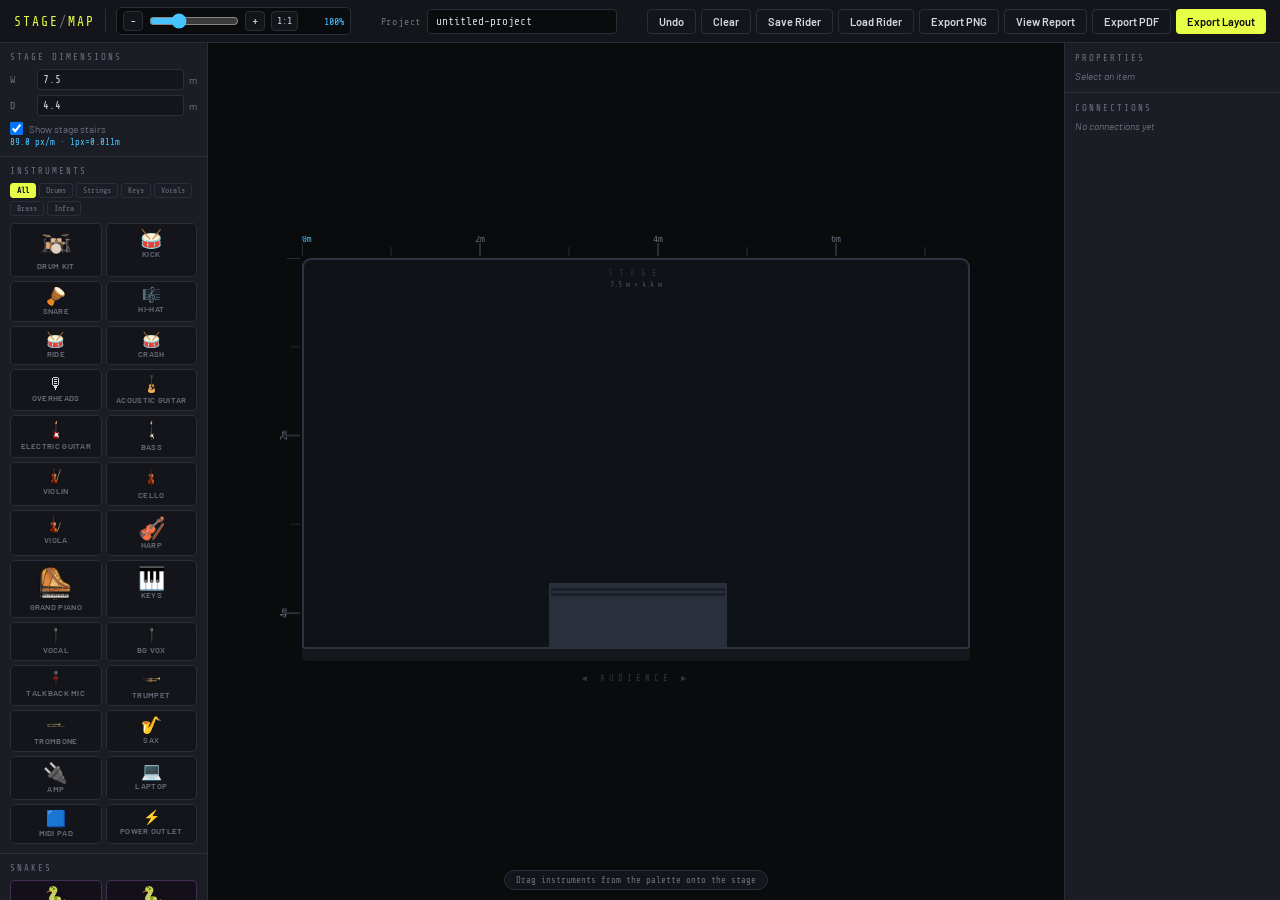
<file: stage-designer-v2.html>
<!DOCTYPE html>
<html lang="en">
<head>
<meta charset="UTF-8">
<meta name="viewport" content="width=device-width, initial-scale=1.0">
<title>Stage Designer</title>
<style>
@import url('https://fonts.googleapis.com/css2?family=Share+Tech+Mono&family=Barlow:wght@300;400;600;700&display=swap');
:root {
  --bg:#0a0b0d; --surface:#13151a; --panel:#1a1d24; --border:#2a2e3a;
  --accent:#e8ff47; --accent2:#47c4ff; --accent3:#ff6b47; --accent4:#c47fff;
  --text:#d4d8e2; --muted:#6b7280; --stage-bg:#0f1318; --stage-border:#2d3340;
}
*{box-sizing:border-box;margin:0;padding:0;}
body{font-family:'Barlow',sans-serif;background:var(--bg);color:var(--text);height:100vh;overflow:hidden;display:flex;flex-direction:column;}
/* HEADER */
header{display:flex;align-items:center;gap:10px;padding:7px 14px;background:var(--surface);border-bottom:1px solid var(--border);flex-shrink:0;z-index:100;}
.logo{font-family:'Share Tech Mono',monospace;font-size:13px;color:var(--accent);letter-spacing:2px;white-space:nowrap;}
.logo span{color:var(--muted);}
header .sep{width:1px;height:24px;background:var(--border);flex-shrink:0;}
.header-btns{display:flex;gap:5px;margin-left:auto;}
.project-name-wrap{display:flex;align-items:center;gap:6px;margin-left:auto;}
.project-name-label{font-size:10px;color:var(--muted);font-family:'Share Tech Mono',monospace;letter-spacing:.8px;white-space:nowrap;}
.project-name-input{width:190px;max-width:32vw;background:var(--bg);border:1px solid var(--border);border-radius:4px;padding:5px 8px;color:var(--text);font-size:11px;font-family:'Share Tech Mono',monospace;outline:none;}
.project-name-input:focus{border-color:var(--accent2);}
.btn{padding:5px 11px;border-radius:4px;font-family:'Barlow',sans-serif;font-size:11px;font-weight:600;cursor:pointer;border:none;transition:all .15s;white-space:nowrap;}
.btn-ghost{background:transparent;border:1px solid var(--border);color:var(--text);}
.btn-ghost:hover{border-color:var(--accent);color:var(--accent);}
.btn-primary{background:var(--accent);color:#0a0b0d;}
.btn-primary:hover{background:#d4e83d;}
.btn-danger{background:transparent;border:1px solid var(--accent3);color:var(--accent3);}
.btn-danger:hover{background:var(--accent3);color:#fff;}
.zoom-controls{display:flex;align-items:center;gap:6px;background:var(--bg);border:1px solid var(--border);border-radius:5px;padding:3px 6px;}
.zoom-btn{width:20px;height:20px;border:1px solid var(--border);border-radius:4px;background:var(--surface);color:var(--text);font-family:'Share Tech Mono',monospace;font-size:12px;cursor:pointer;line-height:1;}
.zoom-btn:hover{border-color:var(--accent2);color:var(--accent2);}
.zoom-range{width:90px;accent-color:var(--accent2);}
.zoom-value{font-family:'Share Tech Mono',monospace;font-size:10px;color:var(--accent2);width:40px;text-align:right;}
/* LAYOUT */
.workspace{display:flex;flex:1;overflow:hidden;}
/* SIDEBAR */
.sidebar{width:208px;flex-shrink:0;background:var(--panel);border-right:1px solid var(--border);display:flex;flex-direction:column;overflow-y:auto;}
.ss{padding:9px 10px;border-bottom:1px solid var(--border);}
.st{font-family:'Share Tech Mono',monospace;font-size:9px;color:var(--muted);text-transform:uppercase;letter-spacing:2px;margin-bottom:7px;}
/* DIMS */
.dim-row{display:flex;align-items:center;gap:5px;margin-bottom:5px;}
.dim-label{font-size:10px;color:var(--muted);width:22px;flex-shrink:0;font-family:'Share Tech Mono',monospace;}
.dim-input{flex:1;min-width:0;background:var(--surface);border:1px solid var(--border);border-radius:3px;padding:3px 5px;color:var(--text);font-size:11px;font-family:'Share Tech Mono',monospace;outline:none;}
.dim-input:focus{border-color:var(--accent);}
.dim-unit{font-size:10px;color:var(--muted);flex-shrink:0;}
.scale-d{font-family:'Share Tech Mono',monospace;font-size:9px;color:var(--accent2);margin-top:2px;}
/* CATS */
.cat-tabs{display:flex;flex-wrap:wrap;gap:3px;margin-bottom:7px;}
.cat-tab{padding:2px 6px;font-size:8px;font-family:'Share Tech Mono',monospace;border-radius:3px;cursor:pointer;border:1px solid var(--border);background:transparent;color:var(--muted);transition:all .12s;}
.cat-tab.active{background:var(--accent);color:#0a0b0d;border-color:var(--accent);font-weight:700;}
/* PALETTE */
.pal-grid{display:grid;grid-template-columns:1fr 1fr;gap:4px;}
.pal-tile{background:var(--surface);border:1px solid var(--border);border-radius:5px;padding:5px 3px;cursor:grab;text-align:center;transition:all .15s;user-select:none;display:flex;flex-direction:column;align-items:center;gap:2px;}
.pal-tile:hover{border-color:var(--accent);background:rgba(232,255,71,.05);}
.pal-tile.snake-tile{border-color:#c47fff44;background:#13101a;}
.pal-tile.snake-tile:hover{border-color:var(--accent4);}
.pal-tile:active{cursor:grabbing;}
.ti{font-size:var(--ti-size,17px);line-height:1;width:var(--ti-size,17px);height:var(--ti-size,17px);display:flex;align-items:center;justify-content:center;}
.pal-tile .ti .icon-img{width:100%;height:100%;object-fit:contain;}
.tn{font-size:8px;color:var(--muted);font-weight:600;text-transform:uppercase;letter-spacing:.3px;}
/* CABLES */
.cable-colors{display:flex;flex-direction:column;gap:3px;}
.ccrow{display:flex;align-items:center;gap:6px;cursor:pointer;padding:3px 4px;border-radius:3px;transition:background .1s;}
.ccrow:hover{background:var(--surface);}
.ccrow.selected{background:var(--surface);outline:1px solid var(--border);}
.cswatch{width:14px;height:6px;border-radius:2px;flex-shrink:0;}
.clabel{font-size:10px;color:var(--text);}
/* LEGEND */
.leg-list{display:flex;flex-direction:column;gap:3px;}
.leg-item{display:flex;align-items:center;gap:6px;font-size:10px;color:var(--text);}
.leg-dot{width:8px;height:8px;border-radius:50%;flex-shrink:0;}
/* STAGE */
.stage-container{flex:1;background:var(--bg);overflow:hidden;position:relative;}
.stage-hint{position:absolute;bottom:10px;left:50%;transform:translateX(-50%);font-family:'Share Tech Mono',monospace;font-size:9px;color:var(--muted);background:var(--surface);padding:4px 11px;border-radius:20px;border:1px solid var(--border);pointer-events:none;white-space:nowrap;z-index:10;}
#canvas-wrap{width:100%;height:100%;position:relative;overflow:hidden;}
#canvas-wrap.is-panning{cursor:grabbing;}
canvas#conn-canvas{position:absolute;top:0;left:0;width:100%;height:100%;pointer-events:auto;z-index:2;}
#stage-platform{position:absolute;background:var(--stage-bg);border:2px solid var(--stage-border);border-radius:9px 9px 3px 3px;z-index:0;}
#stage-platform::after{content:'';position:absolute;bottom:-14px;left:-2px;right:-2px;height:14px;background:var(--stage-border);border-radius:0 0 4px 4px;opacity:.3;}
#stage-stairs{position:absolute;bottom:-2px;height:16px;background:var(--stage-border);border:2px solid var(--stage-border);border-top:none;border-radius:0 0 4px 4px;opacity:.9;display:none;pointer-events:none;}
#stage-stairs::before,#stage-stairs::after{content:'';position:absolute;left:0;right:0;height:3px;background:rgba(10,11,13,.45);}
#stage-stairs::before{top:5px;}
#stage-stairs::after{top:10px;}
#stage-inner-label{position:absolute;top:8px;left:50%;transform:translateX(-50%);display:flex;flex-direction:column;align-items:center;gap:2px;pointer-events:none;z-index:1;}
#stage-name{font-family:'Share Tech Mono',monospace;font-size:9px;color:var(--border);letter-spacing:6px;}
#stage-dims{font-family:'Share Tech Mono',monospace;font-size:8px;color:var(--muted);opacity:.6;}
#ruler-h,#ruler-v{position:absolute;background:transparent;z-index:1;pointer-events:none;}
#ruler-h{height:20px;}#ruler-v{width:20px;}
#audience-label{position:absolute;font-family:'Share Tech Mono',monospace;font-size:9px;color:var(--muted);letter-spacing:4px;opacity:.4;pointer-events:none;z-index:1;text-align:center;white-space:nowrap;}
/* INSTRUMENTS */
.si{position:absolute;z-index:3;cursor:move;display:flex;flex-direction:column;align-items:center;gap:2px;user-select:none;padding:4px;}
.si:hover .ib{border-color:var(--accent);}
.si.selected .ib{border-color:var(--accent);box-shadow:0 0 0 2px rgba(232,255,71,.2);}
.si.connecting-source .ib{border-color:var(--accent2);animation:pc 1s ease-in-out infinite;}
@keyframes pc{0%,100%{box-shadow:0 0 0 2px rgba(71,196,255,.3);}50%{box-shadow:0 0 0 7px rgba(71,196,255,.07);}}
.ib{background:var(--panel);border:2px solid var(--border);border-radius:8px;display:flex;align-items:center;justify-content:center;transition:all .15s;position:relative;flex-shrink:0;}
.ib{overflow:visible;}
.icon-emoji{display:inline-block;line-height:1;}
.icon-img{width:82%;height:82%;object-fit:contain;display:block;filter:drop-shadow(0 1px 1px rgba(0,0,0,.3));pointer-events:none;user-select:none;-webkit-user-drag:none;}
/* SNAKE specific */
.si.is-snake .ib{border-color:#c47fff55;background:#120f1a;border-radius:4px;}
.si.is-snake:hover .ib{border-color:var(--accent4);}
.si.is-snake.selected .ib{border-color:var(--accent4);box-shadow:0 0 0 2px rgba(196,127,255,.25);}
.si.is-snake .snake-channels{display:grid;grid-template-columns:repeat(4, minmax(0, 1fr));gap:3px;padding:3px;justify-content:center;width:100%;max-width:120px;margin:0 auto;}
.si.is-snake .snake-ch-pin{width:14px;height:14px;border-radius:50%;border:1.5px solid var(--accent4);cursor:crosshair;position:relative;transition:all .12s;flex-shrink:0;display:flex;align-items:center;justify-content:center;font-family:'Share Tech Mono',monospace;font-size:7px;line-height:1;color:#d9b8ff;font-weight:700;}
.si.is-snake .snake-ch-pin:hover{background:var(--accent4);transform:scale(1.3);}
.si.is-snake .snake-ch-pin.used{background:rgba(196,127,255,.4);}
.si.is-snake .snake-ch-pin.out-pin{color:#9affca;border-color:#47ffa0;}
.snake-label-row{display:flex;align-items:center;gap:4px;padding:2px 4px;}
.snake-badge{font-family:'Share Tech Mono',monospace;font-size:8px;color:var(--accent4);background:rgba(196,127,255,.1);border:1px solid #c47fff44;padding:1px 5px;border-radius:10px;white-space:nowrap;}
.si.is-mixer .ib{border-color:#47c4ff66;background:#101722;border-radius:6px;}
.si.is-mixer:hover .ib{border-color:#47c4ff;}
.si.is-mixer.selected .ib{border-color:#47c4ff;box-shadow:0 0 0 2px rgba(71,196,255,.2);}
.mixer-row-label{font-size:8px;font-family:'Share Tech Mono',monospace;line-height:1;color:var(--muted);margin-top:2px;}
.mixer-pin-grid{display:grid;grid-template-columns:repeat(6,minmax(0,1fr));gap:3px;width:100%;max-width:132px;margin:3px auto 0;}
.mixer-pin{width:16px;height:16px;border-radius:50%;border:1.5px solid var(--accent2);cursor:crosshair;display:flex;align-items:center;justify-content:center;font-family:'Share Tech Mono',monospace;font-size:7px;line-height:1;color:#b8e6ff;font-weight:700;transition:all .12s;}
.mixer-pin:hover{background:var(--accent2);color:#0a0b0d;transform:scale(1.2);}
.mixer-pin.used{background:rgba(71,196,255,.35);}
.mixer-pin.out-pin{border-color:#47ffa0;color:#9affca;}
/* channel badge */
.ich{position:absolute;top:-6px;right:-6px;background:var(--accent);color:#0a0b0d;font-family:'Share Tech Mono',monospace;font-size:7px;font-weight:700;min-width:15px;height:15px;border-radius:8px;padding:0 2px;display:flex;align-items:center;justify-content:center;}
.ilabel{font-size:9px;color:var(--text);font-weight:600;text-align:center;white-space:nowrap;background:rgba(10,11,13,.88);padding:1px 5px;border-radius:3px;max-width:90px;overflow:hidden;text-overflow:ellipsis;}
.ilabel.dynamic{position:absolute;max-width:120px;z-index:4;}
.ilabel.dynamic.side-bottom{left:50%;top:calc(100% + 4px);transform:translateX(-50%);}
.ilabel.dynamic.side-top{left:50%;bottom:calc(100% + 4px);transform:translateX(-50%);}
.iconn{position:absolute;bottom:-4px;left:50%;transform:translateX(-50%);width:8px;height:8px;background:var(--accent2);border-radius:50%;border:2px solid var(--bg);cursor:crosshair;z-index:5;transition:all .15s;}
.iconn:hover{background:#fff;box-shadow:0 0 0 3px rgba(71,196,255,.18);}
.iconn.used{background:rgba(71,196,255,.45);border-color:#1a1d24;cursor:not-allowed;}
.iconn.stereo-left{left:40%;}
.iconn.stereo-right{left:60%;}
.pin-tag{position:absolute;bottom:-16px;font-family:'Share Tech Mono',monospace;font-size:7px;color:var(--accent2);opacity:.85;pointer-events:none;}
.pin-tag.left{left:37%;}
.pin-tag.right{left:57%;}
.drum-pin-row{display:grid;gap:6px;max-width:140px;margin-top:2px;}
.drum-pin-wrap{display:flex;flex-direction:column;align-items:center;gap:2px;min-width:16px;}
.drum-pin-row .iconn{position:static;transform:none;left:auto;bottom:auto;width:9px;height:9px;border-width:1.5px;}
.drum-pin-row .iconn:hover{transform:scale(1.35);}
.drum-pin-tag{position:static;left:auto;bottom:auto;font-size:7px;line-height:1;color:var(--accent2);opacity:.9;}
.drum-pin-row{position:absolute;z-index:6;}
.drum-pin-row.side-bottom{left:6px;right:6px;top:calc(100% + 4px);grid-template-columns:repeat(4,minmax(0,1fr));justify-items:center;}
.drum-pin-row.side-top{left:6px;right:6px;bottom:calc(100% + 4px);grid-template-columns:repeat(4,minmax(0,1fr));justify-items:center;}
.drum-pin-row.side-left{left:-28px;top:6px;bottom:6px;grid-template-columns:repeat(2,minmax(0,1fr));align-content:center;justify-items:center;}
.drum-pin-row.side-right{right:-28px;top:6px;bottom:6px;grid-template-columns:repeat(2,minmax(0,1fr));align-content:center;justify-items:center;}
.iface{display:flex;flex-direction:column;align-items:center;gap:2px;}
/* RIGHT PANEL */
.rpanel{width:216px;flex-shrink:0;background:var(--panel);border-left:1px solid var(--border);display:flex;flex-direction:column;overflow-y:auto;}
.pss{padding:10px;border-bottom:1px solid var(--border);}
.pst{font-family:'Share Tech Mono',monospace;font-size:9px;color:var(--muted);text-transform:uppercase;letter-spacing:2px;margin-bottom:7px;}
.pr{display:flex;flex-direction:column;gap:2px;margin-bottom:7px;}
.plbl{font-size:10px;color:var(--muted);}
.pi{background:var(--surface);border:1px solid var(--border);border-radius:3px;padding:4px 6px;color:var(--text);font-size:11px;font-family:'Barlow',sans-serif;width:100%;outline:none;}
.pi:focus{border-color:var(--accent);}
.pselect{background:var(--surface);border:1px solid var(--border);border-radius:3px;padding:4px 6px;color:var(--text);font-size:11px;font-family:'Barlow',sans-serif;width:100%;outline:none;}
.pselect:focus{border-color:var(--accent);}
.prop-side-pad{display:grid;grid-template-columns:repeat(3,22px);grid-template-rows:repeat(3,22px);gap:4px;justify-content:center;background:var(--surface);border:1px solid var(--border);border-radius:6px;padding:8px;}
.prop-side-btn{width:22px;height:22px;border:1px solid var(--border);border-radius:5px;background:var(--panel);color:var(--muted);font-family:'Share Tech Mono',monospace;font-size:11px;line-height:1;cursor:pointer;padding:0;}
.prop-side-btn:hover{border-color:var(--accent2);color:var(--accent2);}
.prop-side-btn.active{border-color:var(--accent);color:var(--accent);background:rgba(232,255,71,.08);}
.prop-side-btn.side-top{grid-column:2;grid-row:1;}
.prop-side-btn.side-left{grid-column:1;grid-row:2;}
.prop-side-btn.side-right{grid-column:3;grid-row:2;}
.prop-side-btn.side-bottom{grid-column:2;grid-row:3;}
.mic-options{display:flex;flex-direction:column;gap:4px;background:var(--surface);border:1px solid var(--border);border-radius:4px;padding:8px;max-height:132px;overflow:auto;}
.mic-options label{font-size:11px;display:flex;align-items:center;gap:6px;}
.mic-summary{font-size:10px;color:var(--accent2);line-height:1.45;background:var(--surface);border:1px solid var(--border);border-radius:4px;padding:7px;margin-top:5px;}
.mic-assignment-list{display:flex;flex-direction:column;gap:6px;background:var(--surface);border:1px solid var(--border);border-radius:4px;padding:8px;}
.mic-assignment-row{display:grid;grid-template-columns:80px 1fr;gap:6px;align-items:center;}
.mic-assignment-row label{font-size:10px;color:var(--muted);font-family:'Share Tech Mono',monospace;}
.mic-assignment-row select{background:var(--panel);border:1px solid var(--border);border-radius:4px;color:var(--text);font-size:11px;padding:4px 6px;outline:none;}
.mic-assignment-row select:focus{border-color:var(--accent);}
.mic-library-tools{display:flex;gap:6px;align-items:center;margin-top:6px;}
.mic-library-tools input{flex:1;min-width:0;background:var(--panel);border:1px solid var(--border);border-radius:4px;color:var(--text);font-size:11px;padding:4px 6px;outline:none;}
.mic-library-tools input:focus{border-color:var(--accent2);}
.mic-library-tools button{height:26px;padding:0 8px;}
.mic-library-list{margin-top:6px;display:flex;gap:6px;align-items:center;}
.mic-library-list select{flex:1;min-width:0;background:var(--panel);border:1px solid var(--border);border-radius:4px;color:var(--text);font-size:11px;padding:4px 6px;outline:none;}
/* size slider */
.size-row{display:flex;align-items:center;gap:7px;margin-bottom:7px;}
.size-row label{font-size:10px;color:var(--muted);width:54px;flex-shrink:0;}
.size-row input[type=range]{flex:1;accent-color:var(--accent);}
.size-val{font-family:'Share Tech Mono',monospace;font-size:10px;color:var(--accent);width:28px;text-align:right;flex-shrink:0;}
.angle-row{display:flex;align-items:center;gap:7px;margin-bottom:7px;}
.angle-row label{font-size:10px;color:var(--muted);width:54px;flex-shrink:0;}
.angle-row input[type=range]{flex:1;accent-color:var(--accent2);}
.angle-knob-wrap{display:flex;align-items:center;gap:8px;}
.angle-knob{width:72px;height:72px;border-radius:50%;position:relative;cursor:grab;border:2px solid var(--border);background:conic-gradient(#47c4ff 180deg,#2a2e3a 180deg 360deg);}
.angle-knob:active{cursor:grabbing;}
.angle-knob-handle{position:absolute;left:50%;top:50%;width:10px;height:10px;border-radius:50%;background:#e8ff47;border:2px solid #0a0b0d;transform:translate(-50%,-50%) rotate(0deg) translateY(-25px);}
.angle-knob-center{position:absolute;left:50%;top:50%;transform:translate(-50%,-50%);width:36px;height:36px;border-radius:50%;background:var(--surface);border:1px solid var(--border);display:flex;align-items:center;justify-content:center;font-family:'Share Tech Mono',monospace;font-size:10px;color:var(--accent2);}
.angle-reset-btn{height:28px;border:1px solid var(--border);border-radius:6px;background:var(--surface);color:var(--text);font-family:'Share Tech Mono',monospace;font-size:10px;cursor:pointer;padding:0 8px;}
.angle-reset-btn:hover{border-color:var(--accent2);color:var(--accent2);}
/* snake props */
.snake-props{margin-top:4px;}
.clist{padding:10px;flex:1;overflow-y:auto;}
.ci{background:var(--surface);border:1px solid var(--border);border-radius:4px;padding:5px 7px;margin-bottom:4px;display:flex;align-items:center;gap:6px;font-size:10px;}
.ci.active{border-color:var(--accent2);box-shadow:0 0 0 1px rgba(71,196,255,.2) inset;}
.cdot{width:7px;height:7px;border-radius:50%;flex-shrink:0;}
.ctext{flex:1;color:var(--text);line-height:1.4;}
.cdel{background:none;border:none;color:var(--muted);cursor:pointer;font-size:13px;}
.cdel:hover{color:var(--accent3);}
.no-conn{font-size:10px;color:var(--muted);font-style:italic;}
.conn-focus-meta{font-size:10px;color:var(--accent2);margin-bottom:7px;font-family:'Share Tech Mono',monospace;}
/* DELETE ZONE */
#dz{position:absolute;bottom:10px;right:226px;background:rgba(255,107,71,.1);border:2px dashed var(--accent3);border-radius:6px;padding:6px 12px;font-family:'Share Tech Mono',monospace;font-size:9px;color:var(--accent3);pointer-events:none;opacity:0;transition:opacity .2s;z-index:20;}
#dz.visible{opacity:1;pointer-events:all;}
::-webkit-scrollbar{width:3px;}::-webkit-scrollbar-track{background:transparent;}::-webkit-scrollbar-thumb{background:var(--border);border-radius:2px;}
</style>
</head>
<body>
<header>
  <div class="logo">STAGE<span>/</span>MAP</div>
  <div class="sep"></div>
  <div class="zoom-controls" title="Stage zoom">
    <button class="zoom-btn" onclick="changeZoom(-0.1)">-</button>
    <input id="zoom-range" class="zoom-range" type="range" min="50" max="220" step="5" value="100" oninput="setZoom(this.value/100)">
    <button class="zoom-btn" onclick="changeZoom(0.1)">+</button>
    <button class="zoom-btn" style="width:auto;padding:0 5px;font-size:10px;" onclick="resetZoom()">1:1</button>
    <span id="zoom-value" class="zoom-value">100%</span>
  </div>
  <div class="project-name-wrap">
    <label class="project-name-label" for="project-name">Project</label>
    <input id="project-name" class="project-name-input" type="text" value="untitled-project" oninput="updateProjectName(this.value)">
  </div>
  <div class="header-btns">
    <button class="btn btn-ghost" onclick="undoAction()">Undo</button>
    <button class="btn btn-ghost" onclick="clearAll()">Clear</button>
    <button class="btn btn-ghost" onclick="saveRider()">Save Rider</button>
    <button class="btn btn-ghost" onclick="triggerLoadRider()">Load Rider</button>
    <button class="btn btn-ghost" onclick="exportPNG()">Export PNG</button>
    <button class="btn btn-ghost" onclick="viewReport()">View Report</button>
    <button class="btn btn-ghost" onclick="exportPDFReport()">Export PDF</button>
    <button class="btn btn-primary" onclick="exportJSON()">Export Layout</button>
  </div>
</header>

<input id="rider-file" type="file" accept="application/json,.json" style="display:none;">

<div class="workspace">
  <!-- LEFT -->
  <div class="sidebar">
    <div class="ss">
      <div class="st">Stage Dimensions</div>
      <div class="dim-row"><span class="dim-label">W</span><input class="dim-input" id="dim-w" type="number" value="7.5" min="3" max="80" step="0.5" oninput="updateStage()"><span class="dim-unit">m</span></div>
      <div class="dim-row"><span class="dim-label">D</span><input class="dim-input" id="dim-d" type="number" value="4.4" min="2" max="50" step="0.5" oninput="updateStage()"><span class="dim-unit">m</span></div>
      <div style="display:flex;align-items:center;gap:6px;margin-top:6px;font-size:10px;color:var(--muted);">
        <input id="stage-stairs-toggle" type="checkbox" checked onchange="toggleStageStairs(this.checked)">
        <label for="stage-stairs-toggle">Show stage stairs</label>
      </div>
      <div class="scale-d" id="scale-d">— px/m</div>
    </div>
    <div class="ss">
      <div class="st">Instruments</div>
      <div class="cat-tabs" id="cat-tabs"></div>
      <div class="pal-grid" id="pal"></div>
    </div>
    <div class="ss">
      <div class="st">Snakes</div>
      <div class="pal-grid" id="snake-pal"></div>
    </div>
    <div class="ss">
      <div class="st">Mixers</div>
      <div class="pal-grid" id="mixer-pal"></div>
    </div>
    <div class="ss">
      <div class="st">Monitoring</div>
      <div class="pal-grid" id="monitor-pal"></div>
    </div>
    <div class="ss">
      <div class="st">Accessories</div>
      <div class="pal-grid" id="accessory-pal"></div>
    </div>
    <div class="ss">
      <div class="st">Cable Type</div>
      <div class="cable-colors" id="cable-colors"></div>
    </div>
    <div class="ss">
      <div class="st">Legend</div>
      <div class="leg-list" id="legend"></div>
    </div>
    <div class="ss">
      <div class="st">Tips</div>
      <div style="font-size:10px;color:var(--muted);line-height:1.65;">
        <span style="color:var(--accent2);">Arrange:</span> drag from palette, drag to move.<br>
        <span style="color:var(--accent2);">Connect:</span> click a blue pin → click destination pin.<br>
        <span style="color:var(--accent4);">Snake pins:</span> click a pin to connect it.<br>
        Drag to <span style="color:var(--accent3);">delete zone</span> to remove.
      </div>
    </div>
  </div>

  <!-- STAGE -->
  <div class="stage-container">
    <div id="canvas-wrap">
      <canvas id="conn-canvas"></canvas>
      <div id="stage-platform"><div id="stage-stairs"></div><div id="stage-inner-label"><div id="stage-name">STAGE</div><div id="stage-dims">7.5 m × 4.4 m</div></div></div>
      <canvas id="ruler-h"></canvas>
      <canvas id="ruler-v"></canvas>
      <div id="audience-label">◀ AUDIENCE ▶</div>
      <div id="dz">🗑 DROP TO DELETE</div>
    </div>
    <div class="stage-hint" id="stage-hint">Drag instruments from the palette onto the stage</div>
  </div>

  <!-- RIGHT -->
  <div class="rpanel">
    <div class="pss">
      <div class="pst">Properties</div>
      <div id="no-sel" style="font-size:10px;color:var(--muted);font-style:italic;">Select an item</div>
      <div id="prop-fields" style="display:none;">
        <div class="pr"><label class="plbl">Label</label><input class="pi" id="p-label" type="text" oninput="updProp('label',this.value)"></div>
        <div class="pr"><label class="plbl">Channel / Input</label><input class="pi" id="p-ch" type="text" placeholder="CH 1" oninput="updProp('channel',this.value)"></div>
        <div class="pr"><label class="plbl">Notes</label><input class="pi" id="p-notes" type="text" placeholder="DI, 48v…" oninput="updProp('notes',this.value)"></div>
        <div class="pr" id="conn-type-wrap"><label class="plbl">Connection Type</label>
          <select id="p-conn-type" class="pselect" onchange="updConnectorMode(this.value)">
            <option value="xlr">XLR</option>
            <option value="jack">Jack (TS/TRS)</option>
            <option value="both">XLR + Jack</option>
            <option value="ethernet">Ethernet</option>
          </select>
        </div>
        <div class="pr" id="mic-wrap"><label class="plbl">Mic Pickup (optional)</label>
          <div id="mic-assignment-list" class="mic-assignment-list"></div>
          <div class="mic-library-tools">
            <input id="mic-custom-input" type="text" placeholder="Add mic model (e.g. Sennheiser e904)">
            <button class="btn btn-ghost" type="button" onclick="addCustomMicOption()">Add</button>
          </div>
          <div class="mic-library-list">
            <select id="mic-custom-list"></select>
            <button class="btn btn-ghost" type="button" onclick="removeSelectedCustomMicOption()">Remove</button>
          </div>
          <div id="mic-summary" class="mic-summary">No mic pickup selected</div>
        </div>
        <div class="pr" id="conn-side-wrap"><label class="plbl">Connector Side</label>
          <div class="prop-side-pad" id="prop-side-pad" role="group" aria-label="Connector side selector">
            <button class="prop-side-btn side-top" data-side="top" type="button" onclick="updConnSide('top')">↑</button>
            <button class="prop-side-btn side-left" data-side="left" type="button" onclick="updConnSide('left')">←</button>
            <button class="prop-side-btn side-right" data-side="right" type="button" onclick="updConnSide('right')">→</button>
            <button class="prop-side-btn side-bottom" data-side="bottom" type="button" onclick="updConnSide('bottom')">↓</button>
          </div>
        </div>
        <div class="size-row">
          <label>Size</label>
          <input type="range" id="p-size" min="32" max="120" step="4" value="52" oninput="updSize(this.value)">
          <span class="size-val" id="p-size-val">52</span>
          <button class="angle-reset-btn" type="button" onclick="resetSize()">Reset</button>
          <span class="size-val" id="p-size-def" title="Default size" style="width:auto;min-width:44px;color:var(--muted);">Def:52</span>
        </div>
        <div class="angle-row">
          <label>Angle</label>
          <div class="angle-knob-wrap">
            <div class="angle-knob" id="angle-knob" onmousedown="startAngleKnobDrag(event)">
              <div class="angle-knob-handle" id="angle-knob-handle"></div>
              <div class="angle-knob-center" id="p-angle-val">0°</div>
            </div>
            <button class="angle-reset-btn" type="button" onclick="setSelectedAngle(0)">Reset</button>
          </div>
        </div>
        <div id="snake-extra" style="display:none;" class="snake-props">
          <div class="pr"><label class="plbl">Channels (count)</label><input class="pi" id="p-snake-ch" type="number" min="4" max="64" step="4" value="16" oninput="updSnakeChannels(this.value)"></div>
          <div class="pr"><label class="plbl">Input Connectors</label>
            <label style="display:flex;align-items:center;gap:6px;font-size:11px;background:var(--surface);border:1px solid var(--border);border-radius:4px;padding:7px 8px;">
              <input id="p-snake-jack" type="checkbox" onchange="updSnakeAllowJack(this.checked)">
              Allow Jack (TS/TRS) on snake inputs
            </label>
          </div>
        </div>

        <div id="drum-extra" style="display:none;" class="snake-props">
          <div class="pr">
            <label class="plbl">Drum Mics</label>
            <div style="display:flex;flex-direction:column;gap:5px;background:var(--surface);border:1px solid var(--border);border-radius:4px;padding:8px;">
              <label style="font-size:11px;"><input type="checkbox" value="Kick" onchange="toggleDrumMic(this)"> Kick</label>
              <label style="font-size:11px;"><input type="checkbox" value="Hi-Hat" onchange="toggleDrumMic(this)"> Hi-Hat</label>
              <label style="font-size:11px;"><input type="checkbox" value="Snare" onchange="toggleDrumMic(this)"> Snare</label>
              <label style="font-size:11px;"><input type="checkbox" value="Tom 1" onchange="toggleDrumMic(this)"> Tom 1</label>
              <label style="font-size:11px;"><input type="checkbox" value="Tom 2" onchange="toggleDrumMic(this)"> Tom 2</label>
              <label style="font-size:11px;"><input type="checkbox" value="Tom 3" onchange="toggleDrumMic(this)"> Tom 3</label>
              <label style="font-size:11px;"><input type="checkbox" value="Ride" onchange="toggleDrumMic(this)"> Ride</label>
              <label style="font-size:11px;"><input type="checkbox" value="Crash" onchange="toggleDrumMic(this)"> Crash</label>
              <label style="font-size:11px;"><input type="checkbox" value="Overhead Mono" onchange="toggleDrumMic(this)"> Overhead Mono</label>
              <label style="font-size:11px;"><input type="checkbox" value="Overheads Stereo" onchange="toggleDrumMic(this)"> Overheads Stereo</label>
            </div>
          </div>
          <div class="pr">
            <label class="plbl">Selected Drum Inputs</label>
            <div id="drum-mic-summary" style="font-size:10px;color:var(--accent2);line-height:1.5;background:var(--surface);border:1px solid var(--border);border-radius:4px;padding:8px;">No drum mics selected</div>
          </div>
        </div>

        <button class="btn btn-danger" style="width:100%;margin-top:3px;" onclick="deleteSelected()">Remove</button>
      </div>
    </div>
    <div class="clist">
      <div class="pst">Connections</div>
      <div id="conn-list"><div class="no-conn">No connections yet</div></div>
    </div>
  </div>
</div>

<script>
// ═══════════════════════════════════════════════════════════════
// DATA
// ═══════════════════════════════════════════════════════════════

const CATS = [
  {id:'all',label:'All'},{id:'drums',label:'Drums'},{id:'strings',label:'Strings'},
  {id:'keys',label:'Keys'},{id:'vocals',label:'Vocals'},{id:'brass',label:'Brass'},
  {id:'infra',label:'Infra'},
];

const ICON_ASSET_BY_TYPE = {
  drumkit:'images/drums.png',
  acguitar:'images/acustic_guitar.png',
  elguitar:'images/eletric_guitar.png',
  bass:'images/bass.png',
  violin:'images/violin.png',
  cello:'images/cello.png',
  viola:'images/viola.png',
  piano:'images/grand_piano.png',
  vox:'images/mic_vocal.png',
  bgvox:'images/mic_vocal.png',
  talkback:'images/mic_talkback.png',
  trumpet:'images/trumpet.png',
  trombone:'images/trombone.png',
  xr18:'images/xr18.png',
};

const INSTRUMENTS = [
  {type:'drumkit',   cat:'drums',   icon:'🥁', name:'Drum Kit',      wide:true,  size:92, connSide:'bottom' },
  {type:'kick',      cat:'drums',   icon:'🥁', name:'Kick',          wide:false, size:54, connSide:'bottom'},
  {type:'snare',     cat:'drums',   icon:'🪘', name:'Snare',         wide:false, size:50, connSide:'bottom'},
  {type:'hihat',     cat:'drums',   icon:'🎼', name:'Hi-Hat',        wide:false, size:44, connSide:'bottom'},
  {type:'ride',      cat:'drums',   icon:'🥁', name:'Ride',          wide:false, size:44, connSide:'bottom'},
  {type:'crash',     cat:'drums',   icon:'🥁', name:'Crash',         wide:false, size:44, connSide:'bottom'},
  {type:'overheads', cat:'drums',   icon:'🎙', name:'Overheads',     wide:false, size:48, connSide:'bottom'},
  {type:'acguitar',  cat:'strings', icon:'🎸', name:'Acoustic Guitar', wide:false, size:56, connSide:'bottom'},
  {type:'elguitar',  cat:'strings', icon:'🎸', name:'Electric Guitar', wide:false, size:56, connSide:'bottom'},
  {type:'bass',      cat:'strings', icon:'🎸', name:'Bass',            wide:false, size:58, connSide:'bottom'},
  {type:'violin',    cat:'strings', icon:'🎻', name:'Violin',          wide:false, size:48, connSide:'bottom'},
  {type:'cello',     cat:'strings', icon:'🎻', name:'Cello',           wide:false, size:62, connSide:'bottom'},
  {type:'viola',     cat:'strings', icon:'🎻', name:'Viola',           wide:false, size:50, connSide:'bottom'},
  {type:'harp',      cat:'strings', icon:'🎻', name:'Harp',            wide:false, size:66, connSide:'bottom'},
  {type:'piano',     cat:'keys',    icon:'🎹', name:'Grand Piano',   wide:true,  size:110, stereo:true, connSide:'bottom' },
  {type:'keys',      cat:'keys',    icon:'🎹', name:'Keys',          wide:false, size:68, stereo:true, connSide:'bottom' },
  {type:'vox',       cat:'vocals',  icon:'🎤', name:'Vocal',         wide:false, size:46, connSide:'bottom'},
  {type:'bgvox',     cat:'vocals',  icon:'🎙', name:'BG Vox',        wide:false, size:46, connSide:'bottom'},
  {type:'talkback',  cat:'vocals',  icon:'📢', name:'Talkback Mic',  wide:false, size:46, connSide:'bottom'},
  {type:'trumpet',   cat:'brass',   icon:'🎺', name:'Trumpet',     wide:false, size:50, connSide:'bottom'},
  {type:'trombone',  cat:'brass',   icon:'🎺', name:'Trombone',    wide:false, size:56, connSide:'bottom'},
  {type:'sax',       cat:'brass',   icon:'🎷', name:'Sax',         wide:false, size:52, connSide:'bottom'},
  {type:'monitor',   cat:'monitoring', icon:'🔊', name:'Monitor',     wide:false, size:54, connSide:'top', requiresOutput:true},
  {type:'p16',       cat:'monitoring', icon:'🔷', name:'P16',         wide:false, size:44, connSide:'top', requiresOutput:true},
  {type:'pm1',       cat:'monitoring', icon:'🔶', name:'PM1',         wide:false, size:44, connSide:'top', requiresOutput:true},
  {type:'xr18',      cat:'mixers',  icon:'🎛', name:'XR18 Mixer',  wide:true,  size:108, connSide:'bottom', isMixer:true, mixerInputs:18, mixerAux:6, mixerMain:2, mixerP16:1},
  {type:'di',        cat:'accessories',   icon:'📦', name:'DI Box',      wide:false, size:46, connSide:'bottom'},
  {type:'amp',       cat:'infra',   icon:'🔌', name:'Amp',         wide:false, size:60, connSide:'bottom'},
  {type:'pedals',    cat:'accessories',   icon:'🎛', name:'Pedals',      wide:false, size:48, connSide:'bottom'},
  {type:'laptop',    cat:'infra',   icon:'💻', name:'Laptop',      wide:false, size:52, connSide:'right'},
  {type:'midipad',   cat:'infra',   icon:'🟦', name:'MIDI Pad',    wide:false, size:48, connSide:'right'},
  {type:'power',     cat:'infra',   icon:'⚡', name:'Power Outlet',wide:false, size:40, connSide:'top'},
];

const SNAKES = [
  {type:'snake8',  name:'8-ch Snake',  channels:8,  outputs:2 },
  {type:'snake16', name:'16-ch Snake', channels:16, outputs:4 },
  {type:'snake24', name:'24-ch Snake', channels:24, outputs:8 },
  {type:'snake32', name:'32-ch Snake', channels:32, outputs:8 },
];

const CABLE_TYPES = [
  {id:'xlr',      label:'XLR',       color:'#47c4ff'},
  {id:'ts',       label:'TS / TRS',  color:'#e8ff47'},
  {id:'speakon',  label:'Speakon',   color:'#ff6b47'},
  {id:'ethernet', label:'Ethernet',  color:'#ff9f47'},
  {id:'midi',     label:'MIDI',      color:'#c47fff'},
  {id:'digital',  label:'Digital',   color:'#47ffa0'},
  {id:'power',    label:'Power',     color:'#ff4747'},
];

const MIC_OPTIONS_BASE = [
  'Shure SM58',
  'Shure SM57',
  'Rode M5',
  'AKG C1000S',
  'AKG P4 (Drums)',
  'AKG P2 (Kick)',
  'AKG P17 (Overheads)',
];
const CUSTOM_MIC_STORAGE_KEY = 'stage-designer-custom-mics-v1';
let customMicOptions = [];

// ═══════════════════════════════════════════════════════════════
// STATE
// ═══════════════════════════════════════════════════════════════

let instruments = [];   // {id, type, cat, icon, label, channel, notes, x, y, size, wide, isSnake, snakeChannels}
let connections = [];   // {id, fromId, toId, fromPin, toPin, cableType, color, label}
let selectedId = null;
let connectingFrom = null; // {id, pin} pin=null for regular, pin=number for snake
let isDraggingNew = false, newDragData = null;
let selectedCable = 'xlr';
let idCounter = 0;
let drawingLine = null;
let stageW = 7.5, stageD = 4.4;
let stagePx = {left:0,top:0,width:0,height:0};
let pxPerM = 1;
let showStageStairs = true;
let zoomLevel = 1;
let gestureStartZoom = 1;
const ZOOM_MIN = 0.5;
const ZOOM_MAX = 2.2;
let panX = 0;
let panY = 0;
let suppressCanvasClick = false;
let hasUnsavedChanges = false;
let hasInitialized = false;
let projectName = 'untitled-project';
const RIDER_FILE_EXTENSION = '.rider.json';
const HISTORY_LIMIT = 120;
let historyStack = [];
let redoStack = [];
let isRestoringHistory = false;
let connectionHandleCache = [];
let hoveredConnectionId = null;

// ═══════════════════════════════════════════════════════════════
// INIT
// ═══════════════════════════════════════════════════════════════

function init() {
  loadCustomMicOptions();
  buildCatTabs(); buildPalette('all'); buildSnakePalette(); buildMixerPalette(); buildMonitoringPalette(); buildAccessoryPalette();
  buildCableColors(); buildLegend();
  resizeCanvas(); updateStage(true);
  window.addEventListener('resize', () => { resizeCanvas(); updateStage(true); });
  canvasWrap.addEventListener('wheel', handleStageZoomWheel, { passive: false });
  canvasWrap.addEventListener('gesturestart', handleStageGestureStart, { passive: false });
  canvasWrap.addEventListener('gesturechange', handleStageGestureChange, { passive: false });
  document.getElementById('rider-file').addEventListener('change', handleLoadRiderFile);
  document.getElementById('conn-canvas').addEventListener('mousedown', handleCableHandleMouseDown);
  document.getElementById('conn-canvas').addEventListener('mousemove', handleCanvasConnectionHover);
  document.getElementById('conn-canvas').addEventListener('mouseleave', () => setHoveredConnection(null));
  window.addEventListener('beforeunload', e => {
    if(!hasUnsavedChanges) return;
    e.preventDefault();
    e.returnValue = '';
  });
  document.addEventListener('keydown', handleKeyboardShortcuts);
  hasInitialized = true;
  markClean();
  updateProjectNameUI();
  applyZoom();
  pushHistoryState();
  render();
}

function handleKeyboardShortcuts(e) {
  const key = (e.key || '').toLowerCase();
  const ctrlOrMeta = e.ctrlKey || e.metaKey;
  if(!ctrlOrMeta) return;
  const ae = document.activeElement;
  const isEditable = !!(ae && (ae.tagName === 'INPUT' || ae.tagName === 'TEXTAREA' || ae.isContentEditable));

  if(key === 's') {
    e.preventDefault();
    saveRider();
    return;
  }

  if(key === 'z' && !e.shiftKey) {
    if(isEditable) return;
    e.preventDefault();
    undoAction();
    return;
  }

  if(key === '=' || key === '+') {
    e.preventDefault();
    changeZoom(0.1);
    return;
  }

  if(key === '-' || key === '_') {
    e.preventDefault();
    changeZoom(-0.1);
    return;
  }

  if(key === '0') {
    e.preventDefault();
    resetZoom();
  }
}

function positionWorldElement(el, x, y) {
  if(!el) return;
  el.style.left = `${panX + (x * zoomLevel)}px`;
  el.style.top = `${panY + (y * zoomLevel)}px`;
  el.style.transformOrigin = 'top left';
  el.style.transform = `scale(${zoomLevel})`;
}

function applyZoom() {
  positionWorldElement(document.getElementById('stage-platform'), stagePx.left, stagePx.top);
  positionWorldElement(document.getElementById('ruler-h'), stagePx.left, stagePx.top - 22);
  positionWorldElement(document.getElementById('ruler-v'), stagePx.left - 22, stagePx.top);
  positionWorldElement(document.getElementById('audience-label'), stagePx.left, stagePx.top + stagePx.height + 24);

  instruments.forEach(instr => {
    const el = getEl(instr.id);
    if(el) positionWorldElement(el, instr.x, instr.y);
  });

  const zr = document.getElementById('zoom-range');
  if(zr) zr.value = Math.round(zoomLevel * 100);
  const zv = document.getElementById('zoom-value');
  if(zv) zv.textContent = `${Math.round(zoomLevel * 100)}%`;
  render();
}

function setZoom(nextZoom, anchorX, anchorY) {
  const oldZoom = zoomLevel;
  const z = Math.min(ZOOM_MAX, Math.max(ZOOM_MIN, Number(nextZoom) || 1));
  if(Math.abs(z - zoomLevel) < 0.001) return;
  if(Number.isFinite(anchorX) && Number.isFinite(anchorY)) {
    const worldX = (anchorX - panX) / oldZoom;
    const worldY = (anchorY - panY) / oldZoom;
    panX = anchorX - (worldX * z);
    panY = anchorY - (worldY * z);
  }
  zoomLevel = z;
  applyZoom();
}

function changeZoom(delta) {
  const wr = canvasWrap.getBoundingClientRect();
  const anchorX = (wr.width || 0) / 2;
  const anchorY = (wr.height || 0) / 2;
  setZoom(zoomLevel + delta, anchorX, anchorY);
}

function resetZoom() {
  setZoom(1);
  setPan(0, 0);
}

function setPan(nextX, nextY) {
  panX = Number(nextX) || 0;
  panY = Number(nextY) || 0;
  applyZoom();
}

function handleStageZoomWheel(e) {
  // Pinch zoom on trackpads is exposed as Ctrl/Meta-modified wheel in most browsers.
  if(e.ctrlKey || e.metaKey) {
    e.preventDefault();
    const factor = Math.exp(-e.deltaY * 0.0022);
    const nextZoom = zoomLevel * factor;
    const wr = canvasWrap.getBoundingClientRect();
    setZoom(nextZoom, e.clientX - wr.left, e.clientY - wr.top);
    return;
  }

  // Shift + wheel performs horizontal side scroll.
  if(e.shiftKey) {
    e.preventDefault();
    const horizontalDelta = Math.abs(e.deltaX) > 0 ? e.deltaX : e.deltaY;
    setPan(panX - horizontalDelta, panY);
    return;
  }

  // Two-finger trackpad scroll pans the stage viewport.
  e.preventDefault();
  setPan(panX - e.deltaX, panY - e.deltaY);
}

function handleStageGestureStart(e) {
  e.preventDefault();
  gestureStartZoom = zoomLevel;
}

function handleStageGestureChange(e) {
  // Safari exposes pinch as gesture events with a relative scale.
  e.preventDefault();
  const nextZoom = gestureStartZoom * (e.scale || 1);
  const wr = canvasWrap.getBoundingClientRect();
  setZoom(nextZoom, (wr.width || 0) / 2, (wr.height || 0) / 2);
}

function startPanDrag(e) {
  if(e.button !== 0) return;
  if(e.target.closest('.si')) return;
  const startX = e.clientX;
  const startY = e.clientY;
  const startPanX = panX;
  const startPanY = panY;
  let moved = false;
  canvasWrap.classList.add('is-panning');

  function onMove(ev) {
    const dx = ev.clientX - startX;
    const dy = ev.clientY - startY;
    if(Math.abs(dx) > 2 || Math.abs(dy) > 2) moved = true;
    setPan(startPanX + dx, startPanY + dy);
  }

  function onUp() {
    canvasWrap.classList.remove('is-panning');
    if(moved) suppressCanvasClick = true;
    document.removeEventListener('mousemove', onMove);
    document.removeEventListener('mouseup', onUp);
  }

  document.addEventListener('mousemove', onMove);
  document.addEventListener('mouseup', onUp);
}

function markDirty() {
  if(!hasInitialized) return;
  hasUnsavedChanges = true;
  document.title = '* Stage Designer';
}

function markClean() {
  hasUnsavedChanges = false;
  document.title = 'Stage Designer';
}

function sanitizeProjectName(name) {
  const base = (name || '').trim() || 'untitled-project';
  return base.replace(/[\\/:*?"<>|]/g, '-').replace(/\s+/g, '-').replace(/-+/g, '-').replace(/^[-.]+|[-.]+$/g, '') || 'untitled-project';
}

function updateProjectName(name) {
  const normalized = (name || '').trim();
  projectName = normalized || 'untitled-project';
  markDirty();
}

function updateProjectNameUI() {
  const input = document.getElementById('project-name');
  if(input) input.value = projectName;
}

function setProjectNameFromFileName(fileName) {
  if(!fileName) return;
  let withoutExt = fileName;
  if(withoutExt.toLowerCase().endsWith(RIDER_FILE_EXTENSION.toLowerCase())) {
    withoutExt = withoutExt.slice(0, -RIDER_FILE_EXTENSION.length);
  } else {
    withoutExt = withoutExt.replace(/\.[^.]+$/, '');
  }
  projectName = withoutExt || 'untitled-project';
  updateProjectNameUI();
}

function getRiderSaveFileName() {
  return sanitizeProjectName(projectName) + RIDER_FILE_EXTENSION;
}

function normalizeSnakeChannels(value) {
  const n = Math.max(4, Math.min(64, parseInt(value, 10) || 16));
  return Math.round(n / 4) * 4;
}

function getDefaultConnectorMode(type) {
  const jackDefaults = new Set(['acguitar', 'elguitar', 'bass']);
  if(type === 'p16') return 'ethernet';
  if(jackDefaults.has(type)) return 'jack';
  return 'xlr';
}

function supportsMicPickup(instrOrType) {
  const type = typeof instrOrType === 'string' ? instrOrType : (instrOrType && instrOrType.type);
  if(!type) return false;
  const disallowed = new Set([
    'elguitar', 'bass', 'keys', 'vox', 'bgvox', 'talkback',
    'monitor', 'pm1', 'p16', 'di', 'amp', 'pedals', 'laptop', 'midipad', 'power',
    'snake8', 'snake16', 'snake24', 'snake32', 'xr18'
  ]);
  return !disallowed.has(type);
}

function connectorModeToCableTypes(mode) {
  if(mode === 'jack') return ['ts'];
  if(mode === 'both') return ['xlr', 'ts'];
  if(mode === 'ethernet') return ['ethernet'];
  return ['xlr'];
}

function normalizeMicModels(raw) {
  if(Array.isArray(raw)) return raw.filter(Boolean).map(v => String(v).trim()).filter(Boolean);
  if(typeof raw === 'string' && raw.trim()) return [raw.trim()];
  return [];
}

function normalizePinMicAssignments(raw) {
  if(!raw || typeof raw !== 'object') return {};
  const out = {};
  Object.keys(raw).forEach(k => {
    const v = String(raw[k] || '').trim();
    if(v) out[k] = v;
  });
  return out;
}

function normalizeMicOptionName(value) {
  return String(value || '').trim().replace(/\s+/g, ' ');
}

function getAllMicOptions() {
  return [...new Set([...MIC_OPTIONS_BASE, ...customMicOptions])];
}

function loadCustomMicOptions() {
  try {
    const raw = localStorage.getItem(CUSTOM_MIC_STORAGE_KEY);
    if(!raw) {
      customMicOptions = [];
      return;
    }
    const parsed = JSON.parse(raw);
    customMicOptions = Array.isArray(parsed)
      ? [...new Set(parsed.map(normalizeMicOptionName).filter(Boolean))]
      : [];
  } catch(_err) {
    customMicOptions = [];
  }
}

function saveCustomMicOptions() {
  try {
    localStorage.setItem(CUSTOM_MIC_STORAGE_KEY, JSON.stringify(customMicOptions));
  } catch(_err) {
    // Ignore storage write failures (private mode/quota)
  }
}

function renderCustomMicOptionsUI() {
  const select = document.getElementById('mic-custom-list');
  if(!select) return;
  if(!customMicOptions.length) {
    select.innerHTML = '<option value="">No custom mics yet</option>';
    select.disabled = true;
    return;
  }
  select.disabled = false;
  select.innerHTML = customMicOptions.map(v => `<option value="${v}">${v}</option>`).join('');
}

function addCustomMicOption() {
  const input = document.getElementById('mic-custom-input');
  if(!input) return;
  const name = normalizeMicOptionName(input.value);
  if(!name) return;
  if(getAllMicOptions().includes(name)) {
    input.value = '';
    return;
  }
  customMicOptions.push(name);
  customMicOptions = [...new Set(customMicOptions.map(normalizeMicOptionName).filter(Boolean))];
  saveCustomMicOptions();
  renderCustomMicOptionsUI();
  input.value = '';
  if(selectedId) {
    const instr = instruments.find(i => i.id === selectedId);
    if(instr && supportsMicPickup(instr)) renderMicAssignmentsUI(instr);
  }
}

function removeSelectedCustomMicOption() {
  const select = document.getElementById('mic-custom-list');
  if(!select || !select.value) return;
  const victim = normalizeMicOptionName(select.value);
  customMicOptions = customMicOptions.filter(v => v !== victim);
  saveCustomMicOptions();
  renderCustomMicOptionsUI();
  if(selectedId) {
    const instr = instruments.find(i => i.id === selectedId);
    if(instr && supportsMicPickup(instr)) renderMicAssignmentsUI(instr);
  }
}

function getMicTargetsForInstrument(instr) {
  if(!instr) return [];
  if(instr.type === 'drumkit') {
    return getDrumMicPins(instr).map(p => ({ pin: p.key, label: p.label }));
  }
  if(instr.stereo) {
    return [
      { pin: 'L', label: 'Left' },
      { pin: 'R', label: 'Right' },
    ];
  }
  return [{ pin: 'MONO', label: 'Input' }];
}

function hasAnyAssignedMic(instr) {
  return !!(instr && instr.pinMicAssignments && Object.keys(instr.pinMicAssignments).some(k => instr.pinMicAssignments[k]));
}

function derivePinMicAssignments(raw, instr) {
  const explicit = normalizePinMicAssignments(raw && raw.pinMicAssignments);
  if(Object.keys(explicit).length) return explicit;
  const legacy = normalizeMicModels(raw && (raw.micModels ?? raw.micModel));
  if(!legacy.length) return {};
  const targets = getMicTargetsForInstrument(instr);
  if(!targets.length) return {};
  const out = {};
  targets.forEach((t, idx) => {
    out[t.pin] = legacy[Math.min(idx, legacy.length - 1)];
  });
  return out;
}

function getPinMicNote(instr, pin) {
  const map = normalizePinMicAssignments(instr && instr.pinMicAssignments);
  return map[pinKey(pin)] || '';
}

function getPinAllowedCableTypes(instr, pin) {
  const p = pinKey(pin);
  if(!instr) return ['xlr', 'ts', 'ethernet'];

  if(instr.isSnake) {
    if(p.startsWith('IN-')) return instr.snakeAllowJackInputs ? ['xlr', 'ts'] : ['xlr'];
    if(p.startsWith('OUT-')) return ['xlr'];
  }

  if(instr.isMixer) {
    if(p.startsWith('MX-IN-')) {
      const idx = parseInt(p.replace('MX-IN-', ''), 10) || 1;
      return idx <= 16 ? ['xlr', 'ts'] : ['ts'];
    }
    if(p.startsWith('MX-AUX-') || p.startsWith('MX-MAIN-')) return ['xlr'];
    if(p.startsWith('MX-P16-')) return ['ethernet'];
  }

  if(p.startsWith('DM-')) return ['xlr'];
  if(p === 'L' || p === 'R' || p === 'MONO') return connectorModeToCableTypes(instr.connectorMode || getDefaultConnectorMode(instr.type));
  return ['xlr', 'ts'];
}

function getInstrumentImage(type) {
  return ICON_ASSET_BY_TYPE[type] || null;
}

function buildTileIconHTML(instr) {
  const imagePath = instr.image || getInstrumentImage(instr.type);
  if(imagePath) return `<img class="icon-img" src="${imagePath}" alt="${instr.name}" draggable="false">`;
  return `<span class="icon-emoji">${instr.icon}</span>`;
}

function buildStageIconHTML(instr, iconFontSize) {
  if(instr.image) return `<img class="icon-img" src="${instr.image}" alt="${instr.label}" draggable="false">`;
  return `<span class="icon-emoji" style="font-size:${iconFontSize}px;">${instr.icon}</span>`;
}

function getMainPinStyle(side, slot = 0, count = 1) {
  const pct = count === 1 ? 50 : (count === 2 ? (slot === 0 ? 40 : 60) : (20 + ((slot + 1) * (60 / (count + 1)))));
  if(side === 'top') return `top:-8px;bottom:auto;left:${pct}%;right:auto;transform:translateX(-50%);`;
  if(side === 'right') return `right:-12px;left:auto;top:${pct}%;bottom:auto;transform:translateY(-50%);`;
  if(side === 'left') return `left:-12px;right:auto;top:${pct}%;bottom:auto;transform:translateY(-50%);`;
  return `bottom:-8px;top:auto;left:${pct}%;right:auto;transform:translateX(-50%);`;
}

function getPinTagStyle(side, slot = 0, count = 1) {
  const pct = count === 1 ? 50 : (count === 2 ? (slot === 0 ? 40 : 60) : (20 + ((slot + 1) * (60 / (count + 1)))));
  if(side === 'top') return `top:-16px;bottom:auto;left:${pct}%;right:auto;transform:translateX(-50%);`;
  if(side === 'right') return `right:-18px;left:auto;top:${pct}%;bottom:auto;transform:translateY(-50%);`;
  if(side === 'left') return `left:-18px;right:auto;top:${pct}%;bottom:auto;transform:translateY(-50%);`;
  return `bottom:-16px;top:auto;left:${pct}%;right:auto;transform:translateX(-50%);`;
}

function oppositeSide(side) {
  if(side === 'top') return 'bottom';
  return 'top';
}

function getDefaultSizeForType(type, fallback = 52) {
  const def = INSTRUMENTS.find(i => i.type === type);
  return def ? (Number(def.size) || fallback) : fallback;
}

function cloneInstruments(list) {
  return list.map(i => ({
    ...i,
    drumMics: Array.isArray(i.drumMics) ? [...i.drumMics] : i.drumMics,
  }));
}

function cloneConnections(list) {
  return list.map(c => ({...c}));
}

function captureSnapshot() {
  return {
    projectName,
    stageW,
    stageD,
    showStageStairs,
    instruments: cloneInstruments(instruments),
    connections: cloneConnections(connections),
    selectedId,
    idCounter,
    selectedCable,
  };
}

function applySnapshot(snapshot, keepCleanState) {
  isRestoringHistory = true;
  instruments.forEach(i => { const el = getEl(i.id); if(el) el.remove(); });

  projectName = snapshot.projectName || 'untitled-project';
  stageW = snapshot.stageW;
  stageD = snapshot.stageD;
  showStageStairs = snapshot.showStageStairs !== false;
  instruments = cloneInstruments(snapshot.instruments || []);
  connections = cloneConnections(snapshot.connections || []);
  selectedId = snapshot.selectedId || null;
  idCounter = snapshot.idCounter || 0;
  selectedCable = snapshot.selectedCable || 'xlr';
  connectingFrom = null;
  drawingLine = null;

  document.getElementById('dim-w').value = stageW;
  document.getElementById('dim-d').value = stageD;
  const stairsToggle = document.getElementById('stage-stairs-toggle');
  if(stairsToggle) stairsToggle.checked = showStageStairs;
  updateProjectNameUI();
  instruments.forEach(renderInstrument);
  updateStage(true);

  if(selectedId && instruments.some(i => i.id === selectedId)) {
    selectInstrument(selectedId);
  } else {
    selectedId = null;
    document.getElementById('no-sel').style.display='';
    document.getElementById('prop-fields').style.display='none';
  }

  if(keepCleanState) markClean();
  else markDirty();
  isRestoringHistory = false;
}

function pushHistoryState() {
  if(isRestoringHistory) return;
  historyStack.push(captureSnapshot());
  if(historyStack.length > HISTORY_LIMIT) historyStack.shift();
  redoStack = [];
}

function undoAction() {
  if(historyStack.length <= 1) return;
  const current = historyStack.pop();
  redoStack.push(current);
  const previous = historyStack[historyStack.length - 1];
  applySnapshot(previous, false);
}

function serializeLayout() {
  return {
    version:3,
    created:new Date().toISOString(),
    projectName,
    stage:{widthM:stageW, depthM:stageD, showStairs:showStageStairs},
    instruments:instruments.map(({id,type,cat,icon,image,label,channel,notes,x,y,size,wide,angle,connectorMode,pinMicAssignments,connSide,isMixer,mixerInputs,mixerAux,mixerMain,mixerP16,isSnake,snakeChannels,snakeAllowJackInputs,snakeOutputs,requiresOutput,drumMics})=>({id,type,cat,icon,image,label,channel,notes,x,y,size,wide,angle,connectorMode,pinMicAssignments,micModels:Object.values(pinMicAssignments||{}),micModel:Object.values(pinMicAssignments||{})[0]||'',connSide,isMixer,mixerInputs,mixerAux,mixerMain,mixerP16,isSnake,snakeChannels,snakeAllowJackInputs,snakeOutputs,requiresOutput,drumMics})),
    connections:connections.map(({id,fromId,toId,fromPin,toPin,cableType,color,label,routeX})=>({id,fromId,toId,fromPin,toPin,cableType,color,label,routeX})),
  };
}

function buildCatTabs() {
  const w = document.getElementById('cat-tabs'); w.innerHTML = '';
  CATS.forEach(c => {
    const b = document.createElement('button');
    b.className = 'cat-tab' + (c.id==='all'?' active':'');
    b.textContent = c.label;
    b.onclick = () => {
      document.querySelectorAll('.cat-tab').forEach(x=>x.classList.remove('active'));
      b.classList.add('active'); buildPalette(c.id);
    };
    w.appendChild(b);
  });
}

function buildPalette(cat) {
  const grid = document.getElementById('pal'); grid.innerHTML = '';
  const dedicatedCats = new Set(['mixers', 'monitoring', 'accessories']);
  const baseList = INSTRUMENTS.filter(i => !dedicatedCats.has(i.cat));
  const list = cat==='all' ? baseList : baseList.filter(i=>i.cat===cat);
  list.forEach(instr => {
    const t = makeTile(buildTileIconHTML(instr), instr.name, false, instr.size);
    t.addEventListener('dragstart', e => { isDraggingNew=true; newDragData={...instr,isSnake:false}; e.dataTransfer.effectAllowed='copy'; });
    t.addEventListener('dragend', () => { isDraggingNew=false; newDragData=null; });
    grid.appendChild(t);
  });
}

function buildSnakePalette() {
  const grid = document.getElementById('snake-pal'); grid.innerHTML = '';
  SNAKES.forEach(s => {
    const t = makeTile('🐍', s.name, true);
    t.addEventListener('dragstart', e => {
      isDraggingNew=true;
      newDragData={
		type:s.type,
		cat:'snake',
		icon:'🐍',
		name:s.name,
		isSnake:true,
		snakeChannels:s.channels,
		outputs:s.outputs,
		wide:false
	  };
      e.dataTransfer.effectAllowed='copy';
    });
    t.addEventListener('dragend', () => { isDraggingNew=false; newDragData=null; });
    grid.appendChild(t);
  });
}

function buildMixerPalette() {
  const grid = document.getElementById('mixer-pal');
  if(!grid) return;
  grid.innerHTML = '';
  const list = INSTRUMENTS.filter(i => i.cat === 'mixers');
  list.forEach(instr => {
    const t = makeTile(buildTileIconHTML(instr), instr.name, false, instr.size);
    t.addEventListener('dragstart', e => { isDraggingNew=true; newDragData={...instr,isSnake:false}; e.dataTransfer.effectAllowed='copy'; });
    t.addEventListener('dragend', () => { isDraggingNew=false; newDragData=null; });
    grid.appendChild(t);
  });
}

function buildMonitoringPalette() {
  const grid = document.getElementById('monitor-pal');
  if(!grid) return;
  grid.innerHTML = '';
  const list = INSTRUMENTS.filter(i => i.cat === 'monitoring');
  list.forEach(instr => {
    const t = makeTile(buildTileIconHTML(instr), instr.name, false, instr.size);
    t.addEventListener('dragstart', e => { isDraggingNew=true; newDragData={...instr,isSnake:false}; e.dataTransfer.effectAllowed='copy'; });
    t.addEventListener('dragend', () => { isDraggingNew=false; newDragData=null; });
    grid.appendChild(t);
  });
}

function buildAccessoryPalette() {
  const grid = document.getElementById('accessory-pal');
  if(!grid) return;
  grid.innerHTML = '';
  const list = INSTRUMENTS.filter(i => i.cat === 'accessories');
  list.forEach(instr => {
    const t = makeTile(buildTileIconHTML(instr), instr.name, false, instr.size);
    t.addEventListener('dragstart', e => { isDraggingNew=true; newDragData={...instr,isSnake:false}; e.dataTransfer.effectAllowed='copy'; });
    t.addEventListener('dragend', () => { isDraggingNew=false; newDragData=null; });
    grid.appendChild(t);
  });
}

function makeTile(icon, name, isSnake, instrumentSize) {
  const t = document.createElement('div');
  t.className = 'pal-tile' + (isSnake?' snake-tile':'');
  t.draggable = true;
  const base = Number(instrumentSize) || 52;
  const previewSize = Math.max(14, Math.min(34, Math.round(base * 0.33)));
  t.style.setProperty('--ti-size', `${previewSize}px`);
  t.innerHTML = `<div class="ti">${icon}</div><div class="tn">${name}</div>`;
  return t;
}

function buildCableColors() {
  const c = document.getElementById('cable-colors'); c.innerHTML = '';
  CABLE_TYPES.forEach(ct => {
    const r = document.createElement('div');
    r.className = 'ccrow' + (ct.id===selectedCable?' selected':'');
    r.id = 'cr-'+ct.id;
    r.innerHTML = `<div class="cswatch" style="background:${ct.color}"></div><span class="clabel">${ct.label}</span>`;
    r.onclick = () => { selectedCable=ct.id; document.querySelectorAll('.ccrow').forEach(x=>x.classList.remove('selected')); r.classList.add('selected'); };
    c.appendChild(r);
  });
}

function buildLegend() {
  const l = document.getElementById('legend'); l.innerHTML = '';
  CABLE_TYPES.forEach(ct => {
    const i = document.createElement('div'); i.className='leg-item';
    i.innerHTML = `<div class="leg-dot" style="background:${ct.color}"></div><span>${ct.label}</span>`;
    l.appendChild(i);
  });
}

// ═══════════════════════════════════════════════════════════════
// STAGE
// ═══════════════════════════════════════════════════════════════

function updateStage(skipDirty) {
  const prevW = stageW;
  const prevD = stageD;
  stageW = Math.max(2, Math.min(80, parseFloat(document.getElementById('dim-w').value)||7.5));
  stageD = Math.max(2, Math.min(50, parseFloat(document.getElementById('dim-d').value)||4.4));
  const wrap = document.getElementById('canvas-wrap');
  const ww = wrap.clientWidth||800, wh = wrap.clientHeight||600;
  pxPerM = Math.min(ww*.78/stageW, wh*.60/stageD);
  const sw = stageW*pxPerM, sh = stageD*pxPerM;
  const sl = (ww-sw)/2, st2 = (wh-sh)/2-18;
  const p = document.getElementById('stage-platform');
  p.style.width = `${sw}px`;
  p.style.height = `${sh}px`;
  p.style.bottom = 'unset';
  stagePx = {left:sl,top:st2,width:sw,height:sh};
  applyStageStairs();
  const a = document.getElementById('audience-label');
  a.style.width = `${sw}px`;
  document.getElementById('stage-dims').textContent = `${stageW} m × ${stageD} m`;
  document.getElementById('scale-d').textContent = `${pxPerM.toFixed(1)} px/m · 1px=${(1/pxPerM).toFixed(3)}m`;
  if(!skipDirty) {
    if(prevW !== stageW || prevD !== stageD) pushHistoryState();
    markDirty();
  }
  drawRulers(); applyZoom(); render();
}

function applyStageStairs() {
  const stairs = document.getElementById('stage-stairs');
  if(!stairs) return;
  if(!showStageStairs) {
    stairs.style.display = 'none';
    return;
  }
  const stairsWidth = Math.min(stagePx.width, 2 * pxPerM);
  const stairsDepth = 0.75 * pxPerM;
  stairs.style.display = 'block';
  stairs.style.width = `${stairsWidth}px`;
  stairs.style.height = `${stairsDepth}px`;
  stairs.style.left = `${(stagePx.width - stairsWidth) / 2}px`;
  stairs.style.bottom = '-2px';
}

function toggleStageStairs(enabled) {
  const next = !!enabled;
  if(showStageStairs === next) return;
  pushHistoryState();
  showStageStairs = next;
  applyStageStairs();
  markDirty();
  render();
}

function drawRulers() {
  const {left,top,width,height} = stagePx;
  // H ruler
  const rh = document.getElementById('ruler-h');
  rh.width = Math.ceil(width); rh.height = 20;
  Object.assign(rh.style, {width:width+'px', height:'20px'});
  const chx = rh.getContext('2d'); chx.clearRect(0,0,rh.width,20);
  chx.font='8px Share Tech Mono,monospace';
  for(let m=0;m<=stageW;m++){
    const x=Math.round(m*pxPerM), maj=m%2===0;
    chx.beginPath(); chx.moveTo(x,maj?7:11); chx.lineTo(x,20);
    chx.strokeStyle=maj?'#4a5060':'#282e3a'; chx.stroke();
    if(maj){ chx.fillStyle=m===0||m===stageW?'#47c4ff':'#6b7280'; chx.textAlign=m===0?'left':m===stageW?'right':'center'; chx.fillText(m+'m',x,6); }
  }
  // V ruler
  const rv = document.getElementById('ruler-v');
  rv.width=20; rv.height=Math.ceil(height);
  Object.assign(rv.style,{width:'20px',height:height+'px'});
  const cvx=rv.getContext('2d'); cvx.clearRect(0,0,20,rv.height);
  cvx.font='8px Share Tech Mono,monospace';
  for(let m=0;m<=stageD;m++){
    const y=Math.round(m*pxPerM), maj=m%2===0;
    cvx.beginPath(); cvx.moveTo(maj?7:11,y); cvx.lineTo(20,y);
    cvx.strokeStyle=maj?'#4a5060':'#282e3a'; cvx.stroke();
    if(maj&&m>0&&m<stageD){ cvx.save(); cvx.translate(7,y); cvx.rotate(-Math.PI/2); cvx.fillStyle='#6b7280'; cvx.textAlign='center'; cvx.fillText(m+'m',0,0); cvx.restore(); }
  }
}

// ═══════════════════════════════════════════════════════════════
// CANVAS / RENDER
// ═══════════════════════════════════════════════════════════════

function resizeCanvas() {
  const wrap = document.getElementById('canvas-wrap');
  const cv = document.getElementById('conn-canvas');
  cv.width=wrap.clientWidth; cv.height=wrap.clientHeight;
}

function getEl(id){ return document.getElementById('instr-'+id); }

function getCenterOf(id, pin) {
  if(pin !== undefined && pin !== null) {
    // Handle regular instrument pin keys (L/R/MONO)
    if(pin === 'L' || pin === 'R' || pin === 'MONO') {
      const selector = `.iconn[data-pin="${pin}"]`;
      const instrEl = getEl(id);
      const el = instrEl ? instrEl.querySelector(selector) : null;
      if(!el) return getCenterOfEl(id);
      const wr = document.getElementById('canvas-wrap').getBoundingClientRect();
      const er = el.getBoundingClientRect();
      return {x: er.left-wr.left+er.width/2, y: er.top-wr.top+er.height/2};
    }

    // Get snake or dynamic pin position
    let el = document.getElementById(`pin-${id}-${pin}`);
    if(!el) {
      const instrEl = getEl(id);
      if(instrEl) {
        el = instrEl.querySelector(`.iconn[data-pin="${pin}"]`);
      }
    }
    if(!el) return getCenterOfEl(id);
    const wr = document.getElementById('canvas-wrap').getBoundingClientRect();
    const er = el.getBoundingClientRect();
    return {x: er.left-wr.left+er.width/2, y: er.top-wr.top+er.height/2};
  }
  return getCenterOfEl(id);
}

function getCenterOfEl(id) {
  const el = getEl(id); if(!el) return null;
  const wr = document.getElementById('canvas-wrap').getBoundingClientRect();
  const er = el.getBoundingClientRect();
  return {x:er.left-wr.left+er.width/2, y:er.top-wr.top+er.height/2};
}

function pinKey(pin) {
  return pin == null ? 'MONO' : String(pin);
}

function pinForReport(pin) {
  const key = pinKey(pin);
  const drumMap = {
    'DM-KICK':'DR-Kick',
    'DM-HH':'DR-HiHat',
    'DM-SN':'DR-Snare',
    'DM-T1':'DR-Tom1',
    'DM-T2':'DR-Tom2',
    'DM-T3':'DR-Tom3',
    'DM-RD':'DR-Ride',
    'DM-CR':'DR-Crash',
    'DM-OH':'DR-Overhead',
    'DM-OHL':'DR-Overhead-L',
    'DM-OHR':'DR-Overhead-R',
  };
  if(drumMap[key]) return drumMap[key];
  const outMatch = key.match(/^OUT-(\d+)$/);
  if(outMatch) {
    const idx = parseInt(outMatch[1], 10);
    const letter = indexToLetters(idx);
    return `OUT-${letter} (${idx})`;
  }
  const inMatch = key.match(/^IN-(\d+)$/);
  if(inMatch) {
    return `IN-${parseInt(inMatch[1], 10)}`;
  }
  return key;
}

function indexToLetters(index) {
  let n = Math.max(1, parseInt(index, 10) || 1);
  let out = '';
  while(n > 0) {
    const rem = (n - 1) % 26;
    out = String.fromCharCode(65 + rem) + out;
    n = Math.floor((n - 1) / 26);
  }
  return out || 'A';
}

function isPinUsed(id, pin) {
  const key = pinKey(pin);
  return connections.some(c => {
    const fromKey = pinKey(c.fromPin);
    const toKey = pinKey(c.toPin);
    return (c.fromId === id && fromKey === key) || (c.toId === id && toKey === key);
  });
}

function getOppositeStereoPin(pin) {
  const key = pinKey(pin);
  if(key === 'L') return 'R';
  if(key === 'R') return 'L';
  return null;
}

function getNumericCompanionPin(pin, stereoSideUsed) {
  const key = pinKey(pin);
  const m = key.match(/^(.*?)(\d+)$/);
  if(!m) return null;
  const prefix = m[1];
  const idx = parseInt(m[2], 10);
  if(!Number.isFinite(idx)) return null;
  const step = stereoSideUsed === 'R' ? -1 : 1;
  const next = idx + step;
  if(next < 1) return null;
  return `${prefix}${next}`;
}

function getCompanionPin(instr, pin, stereoSideUsed) {
  const key = pinKey(pin);
  const opposite = getOppositeStereoPin(key);
  if(instr && instr.stereo && opposite) return opposite;
  if(key === 'MONO') return null;
  return getNumericCompanionPin(key, stereoSideUsed);
}

function buildStereoSuggestion(baseConn) {
  const fromInstr = instruments.find(i => i.id === baseConn.fromId);
  const toInstr = instruments.find(i => i.id === baseConn.toId);
  if(!fromInstr || !toInstr) return null;

  const fromSide = pinKey(baseConn.fromPin);
  const toSide = pinKey(baseConn.toPin);

  const sourceIsStereo = fromInstr.stereo && (fromSide === 'L' || fromSide === 'R');
  const targetIsStereo = toInstr.stereo && (toSide === 'L' || toSide === 'R');
  if(!sourceIsStereo && !targetIsStereo) return null;

  const stereoSideUsed = sourceIsStereo ? fromSide : toSide;
  const suggestion = {
    fromId: baseConn.fromId,
    toId: baseConn.toId,
    fromPin: baseConn.fromPin,
    toPin: baseConn.toPin,
  };

  if(sourceIsStereo) {
    suggestion.fromPin = getOppositeStereoPin(fromSide);
    if(!suggestion.fromPin) return null;
    suggestion.toPin = getCompanionPin(toInstr, baseConn.toPin, stereoSideUsed);
  } else {
    suggestion.toPin = getOppositeStereoPin(toSide);
    if(!suggestion.toPin) return null;
    suggestion.fromPin = getCompanionPin(fromInstr, baseConn.fromPin, stereoSideUsed);
  }

  if(!suggestion.fromPin || !suggestion.toPin) return null;
  if(isPinUsed(suggestion.fromId, suggestion.fromPin) || isPinUsed(suggestion.toId, suggestion.toPin)) return null;

  const validation = validateConnection(
    { id: suggestion.fromId, pin: suggestion.fromPin },
    { id: suggestion.toId, pin: suggestion.toPin }
  );
  if(!validation.valid) return null;

  return suggestion;
}

function maybeSuggestStereoCompanion(baseConn) {
  const suggestion = buildStereoSuggestion(baseConn);
  if(!suggestion) return;

  const fromInstr = instruments.find(i => i.id === suggestion.fromId);
  const toInstr = instruments.find(i => i.id === suggestion.toId);
  if(!fromInstr || !toInstr) return;

  const msg = `Stereo detected. Add second connection?\n\n${fromInstr.label} ${pinForReport(suggestion.fromPin)} -> ${toInstr.label} ${pinForReport(suggestion.toPin)}`;
  if(!confirm(msg)) return;

  connections.push({
    id: ++idCounter,
    fromId: suggestion.fromId,
    fromPin: suggestion.fromPin,
    toId: suggestion.toId,
    toPin: suggestion.toPin,
    cableType: baseConn.cableType,
    color: baseConn.color,
    label: baseConn.label,
    routeX: null,
  });

  markDirty();
  refreshConnectorStates(suggestion.fromId);
  refreshConnectorStates(suggestion.toId);
}

function render() {
  const cv = document.getElementById('conn-canvas');
  const ctx = cv.getContext('2d');
  ctx.clearRect(0,0,cv.width,cv.height);
  connectionHandleCache = [];
  const selectedConnIds = selectedId
    ? connections.filter(c => c.fromId === selectedId || c.toId === selectedId).map(c => c.id)
    : [];
  const focusedConnIds = selectedConnIds.length ? new Set(selectedConnIds) : null;
  connections.forEach(conn => {
    const a = getCenterOf(conn.fromId, conn.fromPin);
    const b = getCenterOf(conn.toId, conn.toPin);
    if(a&&b) {
      const hasFocus = focusedConnIds ? focusedConnIds.has(conn.id) : false;
      const isHovered = hoveredConnectionId === conn.id;
      const isHighlighted = hasFocus || isHovered;
      const isMuted = focusedConnIds ? !hasFocus : !isHovered;
      drawCable(ctx, conn, a, b, false, isMuted, isHighlighted, isHovered);
    }
  });
  if(drawingLine){
    const col = (CABLE_TYPES.find(c=>c.id===selectedCable)||CABLE_TYPES[0]).color;
    drawPreviewCable(ctx, drawingLine.x1, drawingLine.y1, drawingLine.x2, drawingLine.y2, col);
  }
  updateConnList();
}

function buildOrthogonalPoints(a, b, routeX) {
  const midX = Number.isFinite(routeX) ? (panX + (routeX * zoomLevel)) : ((a.x + b.x) / 2);
  return [
    {x:a.x, y:a.y},
    {x:midX, y:a.y},
    {x:midX, y:b.y},
    {x:b.x, y:b.y},
  ];
}

function drawPolyline(ctx, points, color, dashed, muted, highlighted, hovered) {
  if(points.length < 2) return;
  ctx.save();
  ctx.beginPath();
  ctx.setLineDash(dashed ? [7,5] : []);
  ctx.globalAlpha = dashed ? 0.55 : muted ? 0.55 : highlighted ? 1 : 0.92;
  ctx.moveTo(points[0].x, points[0].y);
  for(let i=1;i<points.length;i++) ctx.lineTo(points[i].x, points[i].y);
  ctx.strokeStyle = color;
  ctx.lineWidth = dashed ? 2.2 : hovered ? 4.4 : highlighted ? 3.4 : muted ? 2.4 : 2.8;
  ctx.shadowColor = color;
  ctx.shadowBlur = dashed ? 3 : muted ? 0 : hovered ? 12 : 6;
  ctx.stroke();
  ctx.restore();
}

function brightenHex(hex, amount = 0.45) {
  if(typeof hex !== 'string') return '#ffffff';
  const m = hex.trim().match(/^#([0-9a-fA-F]{6})$/);
  if(!m) return hex;
  const n = parseInt(m[1], 16);
  const r = (n >> 16) & 255;
  const g = (n >> 8) & 255;
  const b = n & 255;
  const mix = v => Math.round(v + ((255 - v) * amount));
  const out = (mix(r) << 16) | (mix(g) << 8) | mix(b);
  return `#${out.toString(16).padStart(6, '0')}`;
}

function drawCable(ctx, conn, a, b, dashed, muted = false, highlighted = false, hovered = false) {
  const points = buildOrthogonalPoints(a, b, conn.routeX);
  const cableColor = hovered ? '#ffffff' : (highlighted ? brightenHex(conn.color, 0.4) : conn.color);
  drawPolyline(ctx, points, cableColor, dashed, muted, highlighted, hovered);

  if(!dashed && !muted) {
    const ends = [points[0], points[points.length-1]];
    ctx.save();
    ends.forEach(p => {
      ctx.beginPath();
      ctx.arc(p.x, p.y, hovered ? 4.2 : 3.5, 0, Math.PI * 2);
      ctx.fillStyle = cableColor;
      ctx.shadowColor = cableColor;
      ctx.shadowBlur = hovered ? 12 : 7;
      ctx.fill();
    });
    ctx.restore();

    if(!dashed) {
      const handle = { x: points[1].x, y: (points[1].y + points[2].y) / 2 };
      connectionHandleCache.push({ id: conn.id, x: handle.x, y: handle.y });
      ctx.save();
      ctx.fillStyle = muted ? 'rgba(10,11,13,0.76)' : 'rgba(10,11,13,0.92)';
      ctx.strokeStyle = hovered ? '#ffffff' : (highlighted ? cableColor : 'rgba(212,216,226,0.55)');
      ctx.lineWidth = hovered ? 2 : 1.3;
      ctx.beginPath();
      ctx.rect(handle.x - 5, handle.y - 5, 10, 10);
      ctx.fill();
      ctx.stroke();
      ctx.restore();
    }
  }
}

function drawPreviewCable(ctx, x1, y1, x2, y2, color) {
  const points = buildOrthogonalPoints({x:x1,y:y1}, {x:x2,y:y2}, null);
  drawPolyline(ctx, points, color, true, false, false, false);
}

function findCableHandleAt(x, y) {
  const radius = 8;
  for(let i=connectionHandleCache.length-1;i>=0;i--) {
    const h = connectionHandleCache[i];
    if(Math.abs(h.x - x) <= radius && Math.abs(h.y - y) <= radius) return h;
  }
  return null;
}

function pointToSegmentDistance(px, py, ax, ay, bx, by) {
  const dx = bx - ax;
  const dy = by - ay;
  if(dx === 0 && dy === 0) return Math.hypot(px - ax, py - ay);
  const t = Math.max(0, Math.min(1, ((px - ax) * dx + (py - ay) * dy) / ((dx * dx) + (dy * dy))));
  const cx = ax + (t * dx);
  const cy = ay + (t * dy);
  return Math.hypot(px - cx, py - cy);
}

function findConnectionAtPoint(x, y) {
  let closest = null;
  let bestDist = Infinity;
  for(let i=connections.length-1; i>=0; i--) {
    const conn = connections[i];
    const a = getCenterOf(conn.fromId, conn.fromPin);
    const b = getCenterOf(conn.toId, conn.toPin);
    if(!a || !b) continue;
    const pts = buildOrthogonalPoints(a, b, conn.routeX);
    for(let s=0; s<pts.length-1; s++) {
      const d = pointToSegmentDistance(x, y, pts[s].x, pts[s].y, pts[s+1].x, pts[s+1].y);
      if(d < bestDist) {
        bestDist = d;
        closest = conn.id;
      }
    }
  }
  return bestDist <= 8 ? closest : null;
}

function handleCanvasConnectionHover(e) {
  const wr = canvasWrap.getBoundingClientRect();
  const x = e.clientX - wr.left;
  const y = e.clientY - wr.top;
  const id = findConnectionAtPoint(x, y);
  setHoveredConnection(id);
}

function handleCableHandleMouseDown(e) {
  const wr = canvasWrap.getBoundingClientRect();
  const x = e.clientX - wr.left;
  const y = e.clientY - wr.top;
  const hit = findCableHandleAt(x, y);
  if(!hit) return;

  e.preventDefault();
  e.stopPropagation();

  const conn = connections.find(c => c.id === hit.id);
  if(!conn) return;
  const snapshot = captureSnapshot();

  function onMove(ev) {
    const nx = ev.clientX - wr.left;
    conn.routeX = (nx - panX) / zoomLevel;
    markDirty();
    render();
  }

  function onUp() {
    document.removeEventListener('mousemove', onMove);
    document.removeEventListener('mouseup', onUp);
    historyStack.push(snapshot);
    if(historyStack.length > HISTORY_LIMIT) historyStack.shift();
    redoStack = [];
  }

  document.addEventListener('mousemove', onMove);
  document.addEventListener('mouseup', onUp);
}

// ═══════════════════════════════════════════════════════════════
// DROP
// ═══════════════════════════════════════════════════════════════

const canvasWrap = document.getElementById('canvas-wrap');
canvasWrap.addEventListener('mousedown', startPanDrag);
canvasWrap.addEventListener('dragover',e=>{e.preventDefault();e.dataTransfer.effectAllowed='copy';});
canvasWrap.addEventListener('drop',e=>{
  e.preventDefault();
  if(!isDraggingNew||!newDragData) return;
  const wr=canvasWrap.getBoundingClientRect();
  const baseSize = newDragData.wide ? 82 : 52;
  const worldX = ((e.clientX - wr.left - panX) / zoomLevel) - (baseSize / 2);
  const worldY = ((e.clientY - wr.top - panY) / zoomLevel) - (baseSize / 2);
  addInstrument(newDragData, worldX, worldY);
  isDraggingNew=false; newDragData=null;
});

// ═══════════════════════════════════════════════════════════════
// INSTRUMENTS
// ═══════════════════════════════════════════════════════════════

function addInstrument(data, x, y) {
  pushHistoryState();
  const id = ++idCounter;
  const size = Number(data.size) || (data.wide ? 82 : 52);
  instruments.push({
    id, type:data.type, cat:data.cat||'infra', icon:data.icon,
    image:data.image || getInstrumentImage(data.type),
    label:data.name, channel:'', notes:'', x, y,
    size, wide:!!data.wide,
	angle: 0,
	stereo: !!data.stereo,
    connectorMode: data.connectorMode || getDefaultConnectorMode(data.type),
    pinMicAssignments: normalizePinMicAssignments(data.pinMicAssignments),
    connSide: data.connSide || 'bottom',
  isMixer: !!data.isMixer,
  mixerInputs: Number(data.mixerInputs) || 0,
  mixerAux: Number(data.mixerAux) || 0,
  mixerMain: Number(data.mixerMain) || 0,
  mixerP16: Number(data.mixerP16) || 0,
    isSnake:!!data.isSnake,
    snakeChannels: normalizeSnakeChannels(data.snakeChannels || 16),
    snakeAllowJackInputs: !!data.snakeAllowJackInputs,
    snakeOutputs: data.outputs || 0,
    requiresOutput: !!data.requiresOutput,
    drumMics: data.type === 'drumkit' ? [] : null,
  });
  const created = instruments[instruments.length-1];
  if(!supportsMicPickup(created)) created.pinMicAssignments = {};
  renderInstrument(created);
  const newInstr = created;

  if(newInstr.stereo){
	newInstr.notes = 'Stereo Output (L/R)';
  }
  markDirty();
  document.getElementById('stage-hint').textContent='Click item for properties · Drag to arrange · Use blue pins to connect';
  render();
}

function renderInstrument(instr) {
  const wrap = document.getElementById('canvas-wrap');
  // remove old if exists
  const old = getEl(instr.id); if(old) old.remove();

  const el = document.createElement('div');
  el.className = 'si' + (instr.isSnake?' is-snake':'');
  el.id = 'instr-'+instr.id;
  el.dataset.cat = instr.cat||'';
  positionWorldElement(el, instr.x, instr.y);

  const angle = parseInt(instr.angle || 0, 10);

  if(instr.isSnake) {
    el.innerHTML = `
      <div class="iface" style="transform:rotate(${angle}deg);transform-origin:center center;">
        ${buildSnakeHTML(instr, false)}
      </div>
      <div class="ilabel">${instr.label}</div>
    `;
  } else if(instr.isMixer) {
    const bw = Math.max(instr.size || 100, 88);
    const angleDeg = parseInt(instr.angle || 0, 10);
    el.innerHTML = `
      <div class="iface" style="transform:rotate(${angleDeg}deg);transform-origin:center center;">
        ${buildMixerHTML(instr, bw)}
      </div>
      <div class="ilabel">${instr.label}</div>
    `;
  } else {
    const bw = instr.size || 52;
    const fontSize = Math.round(bw * 0.44);
    const isStereo = !!instr.stereo;
    const isDrumKit = instr.type === 'drumkit';
    const side = instr.connSide || 'bottom';
    const labelSide = oppositeSide(side);
    const drumPins = isDrumKit ? getDrumMicPins(instr) : [];
    const monoUsed = !isStereo && isPinUsed(instr.id, 'MONO');
    const leftUsed = isStereo && isPinUsed(instr.id, 'L');
    const rightUsed = isStereo && isPinUsed(instr.id, 'R');
    const drumPinsHTML = drumPins.map(p => `
      <div class="drum-pin-wrap">
        <div class="iconn drum-pin${isPinUsed(instr.id, p.key)?' used':''}" data-pin="${p.key}" title="${p.name}"></div>
        <div class="pin-tag drum-pin-tag">${p.label}</div>
      </div>
    `).join('');
    el.innerHTML = `
      <div class="iface" style="transform:rotate(${angle}deg);transform-origin:center center;">
        <div class="ib" style="width:${bw}px;height:${bw}px;font-size:${fontSize}px;">
          ${buildStageIconHTML(instr, fontSize)}
          ${instr.channel?`<div class="ich">${instr.channel}</div>`:''}
        </div>
        ${isDrumKit ? `
          <div class="drum-pin-row side-${side}">${drumPinsHTML}</div>
        ` : isStereo ? `
          <div class="iconn${leftUsed?' used':''}" style="${getMainPinStyle(side, 0, 2)}" data-pin="L"></div>
          <div class="iconn${rightUsed?' used':''}" style="${getMainPinStyle(side, 1, 2)}" data-pin="R"></div>
          <div class="pin-tag" style="${getPinTagStyle(side, 0, 2)}">L</div>
          <div class="pin-tag" style="${getPinTagStyle(side, 1, 2)}">R</div>
        ` : `<div class="iconn${monoUsed?' used':''}" style="${getMainPinStyle(side, 0, 1)}" data-pin="MONO"></div>`}
      </div>
      <div class="ilabel dynamic side-${labelSide}">${instr.label}</div>
    `;
  }

  // Drag to move
  el.addEventListener('mousedown', e => {
    if(e.target.classList.contains('iconn') || e.target.classList.contains('snake-ch-pin') || e.target.classList.contains('mixer-pin')) return;
    e.preventDefault();
    e.stopPropagation();
    startDrag(e, instr.id, el);
  });

  // Regular connector dot
  const conn = el.querySelector('.iconn');
  if(conn) {
    const handleRegularPin = e => {
      e.stopPropagation();
      const pin = e.currentTarget.dataset.pin || 'MONO';
      startConnectionFromPin(instr.id, pin, e);
    };
    el.querySelectorAll('.iconn').forEach(pinEl => {
      pinEl.addEventListener('mousedown', handleRegularPin);
    });
  }

  // Snake pin connectors
  if(instr.isSnake) {
    el.querySelectorAll('.snake-ch-pin').forEach(pin => {
      pin.addEventListener('mousedown', e => {
        e.stopPropagation();
        startConnectionFromPin(instr.id, pin.dataset.pin, e);
      });
    });
  }

  if(instr.isMixer) {
    el.querySelectorAll('.mixer-pin').forEach(pin => {
      pin.addEventListener('mousedown', e => {
        e.stopPropagation();
        startConnectionFromPin(instr.id, pin.dataset.pin, e);
      });
    });
  }

  wrap.appendChild(el);
}

function buildSnakeHTML(instr, includeLabel = true) {
  const ch = instr.snakeChannels || 16;
  const outputs = instr.snakeOutputs || 0;
  const bw = Math.max(instr.size||80, 80);

  let inputPins = '';
  for(let i=1;i<=ch;i++){
    const isUsed = connections.some(c => (c.fromId===instr.id&&c.fromPin==='IN-'+i)||(c.toId===instr.id&&c.toPin==='IN-'+i));
    inputPins += `<div id="pin-${instr.id}-IN-${i}" class="snake-ch-pin${isUsed?' used':''}" data-pin="IN-${i}" title="Input ${i}">${i}</div>`;
  }

  let outputPins = '';
  for(let i=1;i<=outputs;i++){
    const isUsed = connections.some(c => (c.fromId===instr.id&&c.fromPin==='OUT-'+i)||(c.toId===instr.id&&c.toPin==='OUT-'+i));
    const label = indexToLetters(i);
    outputPins += `<div id="pin-${instr.id}-OUT-${i}" class="snake-ch-pin out-pin${isUsed?' used':''}" data-pin="OUT-${i}" title="Output ${label}">${label}</div>`;
  }

  return `
    <div class="ib" style="width:${bw}px;min-height:60px;padding:4px;flex-direction:column;font-size:0;">
      <div class="snake-label-row">
        <span style="font-size:16px;">🐍</span>
        <span class="snake-badge">${ch}in / ${outputs}out</span>
        ${instr.channel?`<div class="ich" style="position:relative;top:0;right:0;">${instr.channel}</div>`:''}
      </div>

      <div style="font-size:9px;color:#c47fff;margin-top:4px;">INPUTS</div>
      <div class="snake-channels">${inputPins}</div>

      <div style="font-size:9px;color:#47ffa0;margin-top:6px;">OUTPUTS</div>
      <div class="snake-channels">${outputPins}</div>
    </div>
    ${includeLabel ? `<div class="ilabel">${instr.label}</div>` : ''}
    <div class="iconn"></div>
  `;
}

function buildMixerHTML(instr, widthPx) {
  const inputs = Math.max(0, Number(instr.mixerInputs) || 18);
  const auxCount = Math.max(0, Number(instr.mixerAux) || 6);
  const mainCount = Math.max(0, Number(instr.mixerMain) || 2);
  const hasP16 = (Number(instr.mixerP16) || 0) > 0;

  let inPins = '';
  for(let i=1;i<=inputs;i++) {
    const key = `MX-IN-${i}`;
    const used = isPinUsed(instr.id, key);
    inPins += `<div id="pin-${instr.id}-${key}" class="mixer-pin${used?' used':''}" data-pin="${key}" title="Input ${i}">${i}</div>`;
  }

  let outPins = '';
  for(let i=1;i<=auxCount;i++) {
    const key = `MX-AUX-${i}`;
    const used = isPinUsed(instr.id, key);
    outPins += `<div id="pin-${instr.id}-${key}" class="mixer-pin out-pin${used?' used':''}" data-pin="${key}" title="Aux Out ${i}">A${i}</div>`;
  }

  const mainLabels = ['L', 'R'];
  for(let i=1;i<=mainCount;i++) {
    const key = `MX-MAIN-${i}`;
    const used = isPinUsed(instr.id, key);
    const lbl = mainLabels[i-1] || String(i);
    outPins += `<div id="pin-${instr.id}-${key}" class="mixer-pin out-pin${used?' used':''}" data-pin="${key}" title="Main Out ${lbl}">M${lbl}</div>`;
  }

  if(hasP16) {
    const key = 'MX-P16-1';
    const used = isPinUsed(instr.id, key);
    outPins += `<div id="pin-${instr.id}-${key}" class="mixer-pin out-pin${used?' used':''}" data-pin="${key}" title="P16 Ethernet">P16</div>`;
  }

  return `
    <div class="ib" style="width:${widthPx}px;min-height:84px;padding:5px;flex-direction:column;font-size:0;">
      <div style="display:flex;align-items:center;gap:6px;">
        <span style="font-size:15px;line-height:1;">${buildStageIconHTML(instr, 14)}</span>
        <span class="snake-badge" style="color:#47c4ff;border-color:#47c4ff55;background:rgba(71,196,255,.12);">18 IN / 8 OUT / P16</span>
      </div>
      <div class="mixer-row-label">INPUTS (1-18)</div>
      <div class="mixer-pin-grid">${inPins}</div>
      <div class="mixer-row-label">OUTPUTS (AUX, MAIN, P16)</div>
      <div class="mixer-pin-grid">${outPins}</div>
    </div>
  `;
}

function refreshSnakePins(id) {
  const instr = instruments.find(i=>i.id===id); if(!instr||!instr.isSnake) return;
  const el = getEl(id); if(!el) return;
  el.querySelectorAll('.snake-ch-pin').forEach(pin => {
    const p = pin.dataset.pin;
    const used = isPinUsed(id, p);
    pin.classList.toggle('used', used);
  });
}

function refreshConnectorStates(id) {
  const instr = instruments.find(i => i.id === id);
  if(!instr) return;
  if(instr.isSnake) {
    refreshSnakePins(id);
    return;
  }
  renderInstrument(instr);
}

function startDrag(e, id, el) {
  const dragSnapshot = captureSnapshot();
  const wr = document.getElementById('canvas-wrap').getBoundingClientRect();
  const instr = instruments.find(i=>i.id===id);
  if(!instr) return;
  const pointerWorldStartX = (e.clientX - wr.left - panX) / zoomLevel;
  const pointerWorldStartY = (e.clientY - wr.top - panY) / zoomLevel;
  const offsetWorldX = pointerWorldStartX - instr.x;
  const offsetWorldY = pointerWorldStartY - instr.y;
  let moved = false;
  el.classList.add('dragging');
  const dz = document.getElementById('dz'); dz.classList.add('visible');
  function onMove(e){
    const x = ((e.clientX - wr.left - panX) / zoomLevel) - offsetWorldX;
    const y = ((e.clientY - wr.top - panY) / zoomLevel) - offsetWorldY;
    moved = true;
    instr.x=x; instr.y=y;
    positionWorldElement(el, instr.x, instr.y);
    render();
    const dzr=dz.getBoundingClientRect();
    dz.style.background=(e.clientX>=dzr.left&&e.clientX<=dzr.right&&e.clientY>=dzr.top&&e.clientY<=dzr.bottom)?'rgba(255,107,71,.28)':'rgba(255,107,71,.1)';
  }
  function onUp(e){
    el.classList.remove('dragging');
    dz.classList.remove('visible'); dz.style.background='rgba(255,107,71,.1)';
    const dzr=dz.getBoundingClientRect();
    if(e.clientX>=dzr.left&&e.clientX<=dzr.right&&e.clientY>=dzr.top&&e.clientY<=dzr.bottom) deleteInstrument(id);
    else if(moved) {
      historyStack.push(dragSnapshot);
      if(historyStack.length > HISTORY_LIMIT) historyStack.shift();
      redoStack = [];
      markDirty();
    } else {
      selectInstrument(id);
    }
    document.removeEventListener('mousemove',onMove); document.removeEventListener('mouseup',onUp); render();
  }
  document.addEventListener('mousemove',onMove); document.addEventListener('mouseup',onUp);
}

function selectInstrument(id) {
  selectedId=id;
  updateClasses();
  hoveredConnectionId = null;
  const instr=instruments.find(i=>i.id===id); if(!instr) return;
  document.getElementById('no-sel').style.display='none';
  document.getElementById('prop-fields').style.display='block';
  document.getElementById('p-label').value=instr.label;
  document.getElementById('p-ch').value=instr.channel;
  document.getElementById('p-notes').value=instr.notes;
  const sz = instr.size||52;
  document.getElementById('p-size').value=sz;
  document.getElementById('p-size-val').textContent=sz;
  const defSz = getDefaultSizeForType(instr.type, instr.wide ? 82 : 52);
  const defEl = document.getElementById('p-size-def');
  if(defEl) defEl.textContent = `Def:${defSz}`;
  const ang = parseInt(instr.angle || 0, 10);
  updateAngleKnobUI(ang);
  const connTypeWrap = document.getElementById('conn-type-wrap');
  const micWrap = document.getElementById('mic-wrap');
  const sideWrap = document.getElementById('conn-side-wrap');
  if(instr.isSnake || instr.isMixer) {
    connTypeWrap.style.display = 'none';
    micWrap.style.display = 'none';
    sideWrap.style.display = 'none';
  } else {
    connTypeWrap.style.display = '';
    micWrap.style.display = supportsMicPickup(instr) ? '' : 'none';
    document.getElementById('p-conn-type').value = instr.connectorMode || getDefaultConnectorMode(instr.type);
    renderCustomMicOptionsUI();
    renderMicAssignmentsUI(instr);
    updateMicSummary(instr);
    sideWrap.style.display = '';
    updateConnSideButtons(instr.connSide || 'bottom');
  }
  // snake extras
  const se = document.getElementById('snake-extra');
  if(instr.isSnake){
    se.style.display='block';
    document.getElementById('p-snake-ch').value=instr.snakeChannels||16;
    document.getElementById('p-snake-jack').checked = !!instr.snakeAllowJackInputs;
  }
  else { se.style.display='none'; }

  // drumkit extras
  const drumExtra = document.getElementById('drum-extra');
  if(instr.type === 'drumkit'){
    drumExtra.style.display='block';
    syncDrumMicUI(instr);
  } else {
    drumExtra.style.display='none';
  }
}

function updProp(field, value) {
  if(!selectedId) return;
  const instr=instruments.find(i=>i.id===selectedId); if(!instr) return;
  if(instr[field] === value) return;
  pushHistoryState();
  instr[field]=value;
  markDirty();
  refreshInstrEl(instr); render();
}

function updSize(value) {
  const sz=parseInt(value);
  document.getElementById('p-size-val').textContent=sz;
  if(!selectedId) return;
  const instr=instruments.find(i=>i.id===selectedId); if(!instr) return;
  if((instr.size||52) === sz) return;
  pushHistoryState();
  instr.size=sz;
  markDirty();
  renderInstrument(instr); render();
  // re-attach after re-render
}

function resetSize() {
  if(!selectedId) return;
  const instr=instruments.find(i=>i.id===selectedId); if(!instr) return;
  const defSz = getDefaultSizeForType(instr.type, instr.wide ? 82 : 52);
  const sizeInput = document.getElementById('p-size');
  if(sizeInput) sizeInput.value = defSz;
  updSize(defSz);
}

function updAngle(value) {
  setSelectedAngle(value);
}

function setSelectedAngle(value) {
  const angle = Math.max(-180, Math.min(180, parseInt(value, 10) || 0));
  updateAngleKnobUI(angle);
  if(!selectedId) return;
  const instr = instruments.find(i=>i.id===selectedId); if(!instr) return;
  if((instr.angle||0) === angle) return;
  pushHistoryState();
  instr.angle = angle;
  markDirty();
  renderInstrument(instr); render();
}

function nudgeAngle(delta) {
  if(!selectedId) return;
  const instr = instruments.find(i=>i.id===selectedId); if(!instr) return;
  const base = parseInt(instr.angle || 0, 10);
  setSelectedAngle(base + (parseInt(delta, 10) || 0));
}

function updateAngleKnobUI(angle) {
  const v = Math.max(-180, Math.min(180, parseInt(angle, 10) || 0));
  const readout = document.getElementById('p-angle-val');
  if(readout) readout.textContent = `${v}°`;
  const handle = document.getElementById('angle-knob-handle');
  if(handle) handle.style.transform = `translate(-50%,-50%) rotate(${v}deg) translateY(-25px)`;
  const knob = document.getElementById('angle-knob');
  if(knob) {
    const sweep = v + 180;
    knob.style.background = `conic-gradient(#47c4ff ${sweep}deg, #2a2e3a ${sweep}deg 360deg)`;
  }
}

function angleFromKnobPointer(clientX, clientY) {
  const knob = document.getElementById('angle-knob');
  if(!knob) return 0;
  const r = knob.getBoundingClientRect();
  const cx = r.left + (r.width / 2);
  const cy = r.top + (r.height / 2);
  const dx = clientX - cx;
  const dy = clientY - cy;
  let deg = Math.round((Math.atan2(dy, dx) * 180 / Math.PI) + 90);
  if(deg > 180) deg -= 360;
  if(deg < -180) deg += 360;
  return deg;
}

function startAngleKnobDrag(e) {
  if(!selectedId) return;
  e.preventDefault();
  const instr = instruments.find(i=>i.id===selectedId);
  if(!instr) return;
  const snapshot = captureSnapshot();

  function onMove(ev) {
    const angle = angleFromKnobPointer(ev.clientX, ev.clientY);
    const prev = instr.angle || 0;
    if(prev === angle) return;
    instr.angle = angle;
    updateAngleKnobUI(angle);
    markDirty();
    renderInstrument(instr);
    updateClasses();
    render();
  }

  function onUp() {
    document.removeEventListener('mousemove', onMove);
    document.removeEventListener('mouseup', onUp);
    if((instr.angle || 0) !== (snapshot.instruments.find(i => i.id === instr.id)?.angle || 0)) {
      historyStack.push(snapshot);
      if(historyStack.length > HISTORY_LIMIT) historyStack.shift();
      redoStack = [];
    }
  }

  document.addEventListener('mousemove', onMove);
  document.addEventListener('mouseup', onUp);
  onMove(e);
}

function updConnSide(value) {
  if(!selectedId) return;
  const instr = instruments.find(i=>i.id===selectedId); if(!instr || instr.isSnake) return;
  const allowed = new Set(['bottom','right','top','left']);
  const next = allowed.has(value) ? value : 'bottom';
  updateConnSideButtons(next);
  if((instr.connSide || 'bottom') === next) return;
  pushHistoryState();
  instr.connSide = next;
  markDirty();
  renderInstrument(instr);
  updateClasses();
  render();
}

function updateConnSideButtons(side) {
  document.querySelectorAll('#prop-side-pad .prop-side-btn').forEach(btn => {
    btn.classList.toggle('active', btn.dataset.side === side);
  });
}

function updSnakeChannels(value) {
  if(!selectedId) return;
  const instr=instruments.find(i=>i.id===selectedId); if(!instr||!instr.isSnake) return;
  const nextVal = normalizeSnakeChannels(value);
  document.getElementById('p-snake-ch').value = nextVal;
  if((instr.snakeChannels||16) === nextVal) return;
  pushHistoryState();
  instr.snakeChannels=nextVal;
  markDirty();
  renderInstrument(instr);
  render();
}

function updSnakeAllowJack(enabled) {
  if(!selectedId) return;
  const instr = instruments.find(i=>i.id===selectedId); if(!instr || !instr.isSnake) return;
  const next = !!enabled;
  if(!!instr.snakeAllowJackInputs === next) return;
  pushHistoryState();
  instr.snakeAllowJackInputs = next;
  if(!next) {
    const before = connections.length;
    connections = connections.filter(c => {
      const touchesSnakeInput = (c.fromId === instr.id && typeof c.fromPin === 'string' && c.fromPin.startsWith('IN-')) || (c.toId === instr.id && typeof c.toPin === 'string' && c.toPin.startsWith('IN-'));
      if(!touchesSnakeInput) return true;
      return c.cableType !== 'ts';
    });
    if(connections.length !== before) {
      connectingFrom = null;
      drawingLine = null;
    }
  }
  markDirty();
  renderInstrument(instr);
  updateClasses();
  render();
}

function updConnectorMode(value) {
  if(!selectedId) return;
  const instr = instruments.find(i=>i.id===selectedId); if(!instr || instr.isSnake || instr.isMixer) return;
  const allowed = new Set(['xlr','jack','both','ethernet']);
  let next = allowed.has(value) ? value : 'xlr';
  if(hasAnyAssignedMic(instr) && next !== 'xlr') {
    alert('Mic pickups are XLR only. Connector type set to XLR.');
    next = 'xlr';
    document.getElementById('p-conn-type').value = 'xlr';
  }
  if((instr.connectorMode || getDefaultConnectorMode(instr.type)) === next) return;
  pushHistoryState();
  instr.connectorMode = next;
  markDirty();
  renderInstrument(instr);
  updateClasses();
  render();
}

function setPinMicAssignment(pin, value) {
  if(!selectedId) return;
  const instr = instruments.find(i=>i.id===selectedId); if(!instr || instr.isSnake || instr.isMixer) return;
  if(!supportsMicPickup(instr)) return;
  const cleanPin = pinKey(pin);
  const nextVal = String(value || '').trim();
  const current = normalizePinMicAssignments(instr.pinMicAssignments);
  const prevVal = current[cleanPin] || '';
  if(prevVal === nextVal) return;
  pushHistoryState();
  if(nextVal) current[cleanPin] = nextVal;
  else delete current[cleanPin];
  instr.pinMicAssignments = current;
  if(hasAnyAssignedMic(instr)) {
    instr.connectorMode = 'xlr';
    const connType = document.getElementById('p-conn-type');
    if(connType) connType.value = 'xlr';
  }
  markDirty();
  renderMicAssignmentsUI(instr);
  updateMicSummary(instr);
  renderInstrument(instr);
  updateClasses();
  render();
}

function renderMicAssignmentsUI(instr) {
  const box = document.getElementById('mic-assignment-list');
  if(!box) return;
  if(!supportsMicPickup(instr)) {
    box.innerHTML = '';
    return;
  }
  const targets = getMicTargetsForInstrument(instr);
  if(!targets.length) {
    box.innerHTML = '<div style="font-size:10px;color:var(--muted);font-style:italic;">No mic targets available.</div>';
    return;
  }
  const map = normalizePinMicAssignments(instr.pinMicAssignments);
  const allMicOptions = getAllMicOptions();
  box.innerHTML = targets.map(t => {
    const current = map[t.pin] || '';
    const choices = allMicOptions.includes(current) || !current ? allMicOptions : [current, ...allMicOptions];
    const options = ['<option value="">None</option>', ...choices.map(m => `<option value="${m}"${m===current?' selected':''}>${m}</option>`)].join('');
    return `<div class="mic-assignment-row"><label>${t.label}</label><select onchange="setPinMicAssignment('${t.pin}', this.value)">${options}</select></div>`;
  }).join('');
}

function updateMicSummary(instr) {
  const summary = document.getElementById('mic-summary');
  if(!summary) return;
  const map = normalizePinMicAssignments(instr && instr.pinMicAssignments);
  const rows = Object.keys(map).map(pin => `${pinForReport(pin)}: ${map[pin]}`);
  summary.innerHTML = rows.length ? rows.map(v => `• ${v}`).join('<br>') : 'No mic pickup selected';
}


function toggleDrumMic(checkbox) {
  if(!selectedId) return;
  const instr = instruments.find(i => i.id === selectedId);
  if(!instr || instr.type !== 'drumkit') return;

  if(!instr.drumMics) instr.drumMics = [];

  if(checkbox.checked && checkbox.value === 'Overheads Stereo') {
    instr.drumMics = instr.drumMics.filter(m => m !== 'Overhead Mono');
    const monoToggle = document.querySelector('#drum-extra input[type=checkbox][value="Overhead Mono"]');
    if(monoToggle) monoToggle.checked = false;
  }

  if(checkbox.checked && checkbox.value === 'Overhead Mono') {
    instr.drumMics = instr.drumMics.filter(m => m !== 'Overheads Stereo');
    const stereoToggle = document.querySelector('#drum-extra input[type=checkbox][value="Overheads Stereo"]');
    if(stereoToggle) stereoToggle.checked = false;
  }

  const hadMic = instr.drumMics.includes(checkbox.value);
  if(checkbox.checked) {
    if(!instr.drumMics.includes(checkbox.value)) {
      pushHistoryState();
      instr.drumMics.push(checkbox.value);
    }
  } else {
    if(hadMic) pushHistoryState();
    instr.drumMics = instr.drumMics.filter(m => m !== checkbox.value);
  }

  markDirty();
  updateDrumMicSummary(instr);
  pruneInvalidDrumConnections(instr);
  renderMicAssignmentsUI(instr);
  updateMicSummary(instr);
  renderInstrument(instr);
  updateClasses();
  render();
}

function syncDrumMicUI(instr) {
  const selected = instr.drumMics || [];
  document.querySelectorAll('#drum-extra input[type=checkbox]').forEach(cb => {
    cb.checked = selected.includes(cb.value);
  });
  updateDrumMicSummary(instr);
}

function updateDrumMicSummary(instr) {
  const summary = document.getElementById('drum-mic-summary');
  if(!summary) return;

  const mics = instr.drumMics || [];
  summary.innerHTML = mics.length
    ? mics.map(m => `• ${m}`).join('<br>')
    : 'No drum mics selected';

  if(instr.type === 'drumkit') {
    instr.notes = mics.join(', ');
    document.getElementById('p-notes').value = instr.notes;
  }
}

function getDrumMicPins(instr) {
  if(!instr || instr.type !== 'drumkit' || !Array.isArray(instr.drumMics)) return [];

  const mapping = {
    'Kick': [{key:'DM-KICK', label:'K', name:'Kick'}],
    'Hi-Hat': [{key:'DM-HH', label:'HH', name:'Hi-Hat'}],
    'Snare': [{key:'DM-SN', label:'SN', name:'Snare'}],
    'Tom 1': [{key:'DM-T1', label:'T1', name:'Tom 1'}],
    'Tom 2': [{key:'DM-T2', label:'T2', name:'Tom 2'}],
    'Tom 3': [{key:'DM-T3', label:'T3', name:'Tom 3'}],
    'Ride': [{key:'DM-RD', label:'RD', name:'Ride'}],
    'Crash': [{key:'DM-CR', label:'CR', name:'Crash'}],
    'Overhead Mono': [{key:'DM-OH', label:'OH', name:'Overhead Mono'}],
    'Overheads Stereo': [
      {key:'DM-OHL', label:'OH-L', name:'Overhead Left'},
      {key:'DM-OHR', label:'OH-R', name:'Overhead Right'},
    ],
  };

  return instr.drumMics.flatMap(m => mapping[m] || []);
}

function pruneInvalidDrumConnections(instr) {
  if(!instr || instr.type !== 'drumkit') return;
  const validPins = new Set(getDrumMicPins(instr).map(p => p.key));
  const map = normalizePinMicAssignments(instr.pinMicAssignments);
  Object.keys(map).forEach(pin => {
    if(pin.startsWith('DM-') && !validPins.has(pin)) delete map[pin];
  });
  instr.pinMicAssignments = map;
  const before = connections.length;
  connections = connections.filter(c => {
    if(c.fromId === instr.id && typeof c.fromPin === 'string' && c.fromPin.startsWith('DM-')) {
      return validPins.has(c.fromPin);
    }
    if(c.toId === instr.id && typeof c.toPin === 'string' && c.toPin.startsWith('DM-')) {
      return validPins.has(c.toPin);
    }
    return true;
  });
  if(connections.length !== before) {
    connectingFrom = null;
    drawingLine = null;
  }
}

function refreshInstrEl(instr) {
  const el=getEl(instr.id); if(!el) return;
  const lbl=el.querySelector('.ilabel'); if(lbl) lbl.textContent=instr.label;
  if(instr.isSnake){ renderInstrument(instr); return; }
  const body=el.querySelector('.ib');
  const ex=body.querySelector('.ich'); if(ex) ex.remove();
  if(instr.channel){ const b=document.createElement('div'); b.className='ich'; b.textContent=instr.channel; body.appendChild(b); }
}

function updateClasses() {
  instruments.forEach(instr=>{
    const el=getEl(instr.id); if(!el) return;
    el.classList.toggle('selected', instr.id===selectedId);
    el.classList.toggle('connecting-source', connectingFrom&&connectingFrom.id===instr.id);
  });
}

function deleteSelected() {
  if(!selectedId) return;
  deleteInstrument(selectedId); selectedId=null;
  document.getElementById('no-sel').style.display='';
  document.getElementById('prop-fields').style.display='none';
}

function deleteInstrument(id) {
  pushHistoryState();
  const el=getEl(id); if(el) el.remove();
  instruments=instruments.filter(i=>i.id!==id);
  connections=connections.filter(c=>c.fromId!==id&&c.toId!==id);
  if(selectedId===id){ selectedId=null; document.getElementById('no-sel').style.display=''; document.getElementById('prop-fields').style.display='none'; }
  markDirty();
  render();
}

// ═══════════════════════════════════════════════════════════════
// CONNECTIONS
// ═══════════════════════════════════════════════════════════════


function isOutputPin(pin) {
  return typeof pin === 'string' && (pin.startsWith('OUT-') || pin.startsWith('MX-AUX-') || pin.startsWith('MX-MAIN-') || pin.startsWith('MX-P16-'));
}

function isInputPin(pin) {
  return typeof pin === 'string' && (pin.startsWith('IN-') || pin.startsWith('MX-IN-'));
}

function isDrumMicPin(pin) {
  return typeof pin === 'string' && pin.startsWith('DM-');
}

function getPinTargetAtClientPoint(clientX, clientY) {
  const target = document.elementFromPoint(clientX, clientY);
  if(!target) return null;

  const pinEl = target.closest('.iconn, .snake-ch-pin, .mixer-pin');
  if(!pinEl) return null;

  const instrEl = pinEl.closest('.si');
  if(!instrEl || !instrEl.id || !instrEl.id.startsWith('instr-')) return null;

  const id = parseInt(instrEl.id.replace('instr-', ''), 10);
  if(!Number.isFinite(id)) return null;

  const pin = pinEl.dataset.pin || 'MONO';
  return { id, pin };
}

function startConnectionFromPin(id, pin, e) {
  const clickedPin = pinKey(pin);

  if(!connectingFrom) {
    const sourceInstr = instruments.find(i => i.id === id);
    if(sourceInstr && sourceInstr.stereo && clickedPin === 'MONO') {
      alert(`${sourceInstr.label} is stereo. Start from L or R pin.`);
      return;
    }
    if(isPinUsed(id, clickedPin)) {
      alert('This pin is already connected. Remove that cable first.');
      return;
    }
    connectingFrom = { id, pin: clickedPin };
    updateClasses();
  }

  const wr = document.getElementById('canvas-wrap').getBoundingClientRect();
  let moved = false;

  function onMove(ev) {
    const a = getCenterOf(connectingFrom.id, connectingFrom.pin);
    if(!a) return;
    moved = true;
    drawingLine = { x1: a.x, y1: a.y, x2: ev.clientX - wr.left, y2: ev.clientY - wr.top };
    render();
  }

  function onUp(ev) {
    document.removeEventListener('mousemove', onMove);
    document.removeEventListener('mouseup', onUp);

    const target = getPinTargetAtClientPoint(ev.clientX, ev.clientY);
    if(target && connectingFrom) {
      handleConnectClick(target.id, target.pin, ev);
      return;
    }

    if(moved) {
      connectingFrom = null;
      drawingLine = null;
      updateClasses();
      render();
      return;
    }

    if(connectingFrom) {
      const a = getCenterOf(connectingFrom.id, connectingFrom.pin);
      if(a) {
        drawingLine = { x1: a.x, y1: a.y, x2: a.x, y2: a.y };
        render();
      }
    }
  }

  document.addEventListener('mousemove', onMove);
  document.addEventListener('mouseup', onUp);
}

function validateConnection(fromObj, toObj) {
  const fromInstr = instruments.find(i => i.id === fromObj.id);
  const toInstr = instruments.find(i => i.id === toObj.id);

  if(!fromInstr || !toInstr) return { valid:true };

  const fromKey = pinKey(fromObj.pin);
  const toKey = pinKey(toObj.pin);
  const requestedCable = selectedCable;

  if(isPinUsed(fromObj.id, fromKey)) {
    return {
      valid:false,
      message:`${fromInstr.label} pin ${fromKey} is already connected.`
    };
  }

  if(isPinUsed(toObj.id, toKey)) {
    return {
      valid:false,
      message:`${toInstr.label} pin ${toKey} is already connected.`
    };
  }

  if(fromInstr.stereo && fromKey === 'MONO') {
    return {
      valid:false,
      message:`${fromInstr.label} is stereo. Use L or R pin.`
    };
  }

  // Snake outputs are for output-destination devices only (monitors/PM1/etc).
  if(isOutputPin(fromObj.pin) && !toInstr.requiresOutput) {
    return {
      valid:false,
      message:`${fromInstr.label} output ${fromKey} can only connect to output devices.`
    };
  }

  // Input pins cannot be source points.
  if(isInputPin(fromObj.pin)) {
    return {
      valid:false,
      message:`${fromInstr.label} ${fromKey} is an input and cannot send signal.`
    };
  }

  // Output pins cannot be destination points.
  if(isOutputPin(toObj.pin)) {
    return {
      valid:false,
      message:'Output pins cannot receive signal.'
    };
  }

  // Drum mic pins are input sources and cannot be patched to snake outputs.
  if(isDrumMicPin(fromObj.pin) && isOutputPin(toObj.pin)) {
    return {
      valid:false,
      message:'Drum mic channels cannot connect to snake outputs.'
    };
  }

  // PM1 and monitors must connect to outputs
  if(toInstr.requiresOutput) {
    if(!isOutputPin(fromObj.pin)) {
      return {
        valid:false,
        message:`${toInstr.label} must connect to a snake OUTPUT, not an input.`
      };
    }
  }

  const fromAllowed = getPinAllowedCableTypes(fromInstr, fromObj.pin);
  const toAllowed = getPinAllowedCableTypes(toInstr, toObj.pin);
  if(!fromAllowed.includes(requestedCable)) {
    return {
      valid:false,
      message:`${fromInstr.label} ${fromKey} does not support ${requestedCable.toUpperCase()} cable.`
    };
  }
  if(!toAllowed.includes(requestedCable)) {
    return {
      valid:false,
      message:`${toInstr.label} ${toKey} does not support ${requestedCable.toUpperCase()} cable.`
    };
  }

  return { valid:true };
}

function handleConnectClick(id, pin, e) {
  const clickedPin = pinKey(pin);
  if(!connectingFrom) {
    const sourceInstr = instruments.find(i => i.id === id);
    if(sourceInstr && sourceInstr.stereo && clickedPin === 'MONO') {
      alert(`${sourceInstr.label} is stereo. Start from L or R pin.`);
      return;
    }
    if(isPinUsed(id, clickedPin)) {
      alert('This pin is already connected. Remove that cable first.');
      return;
    }
    connectingFrom={id, pin:clickedPin};
    updateClasses();
    function onMove(e){
      const wr=document.getElementById('canvas-wrap').getBoundingClientRect();
      const a=getCenterOf(connectingFrom.id, connectingFrom.pin); if(!a) return;
      drawingLine={x1:a.x,y1:a.y,x2:e.clientX-wr.left,y2:e.clientY-wr.top};
      render();
    }
    function onUp(){ document.removeEventListener('mousemove',onMove); document.removeEventListener('mouseup',onUp); }
    document.addEventListener('mousemove',onMove); document.addEventListener('mouseup',onUp);
  } else {
    if(id!==connectingFrom.id || clickedPin!==connectingFrom.pin) {

      const validation = validateConnection(connectingFrom, {id, pin: clickedPin});
      if(!validation.valid){
        alert(validation.message);
        connectingFrom=null; drawingLine=null;
        updateClasses(); render();
        return;
      }

      const ct=CABLE_TYPES.find(c=>c.id===selectedCable)||CABLE_TYPES[0];
      pushHistoryState();
      const firstConn = {
        id:++idCounter,
        fromId:connectingFrom.id, fromPin:connectingFrom.pin,
        toId:id, toPin:clickedPin,
        cableType:ct.id, color:ct.color, label:ct.label,
        routeX:null,
      };
      connections.push(firstConn);
      markDirty();
      // mark snake pins as used
      refreshConnectorStates(connectingFrom.id);
      refreshConnectorStates(id);
      maybeSuggestStereoCompanion(firstConn);
    }
    connectingFrom=null; drawingLine=null;
    updateClasses(); render();
  }
}

canvasWrap.addEventListener('click', e=>{
  if(suppressCanvasClick) {
    suppressCanvasClick = false;
    return;
  }
  if(!e.target.closest('.si')){
    const prevSelectedId = selectedId;
    selectedId=null;
    if(prevSelectedId) {
      const prev = instruments.find(i=>i.id===prevSelectedId);
      if(prev) renderInstrument(prev);
    }
    updateClasses();
    document.getElementById('no-sel').style.display='';
    document.getElementById('prop-fields').style.display='none';
    hoveredConnectionId = null;
    connectingFrom=null;
    drawingLine=null;
    render();
    updateClasses();
  }
});

// ═══════════════════════════════════════════════════════════════
// CONNECTIONS LIST (right panel)
// ═══════════════════════════════════════════════════════════════

function updateConnList() {
  const list = document.getElementById('conn-list');
  if(!connections.length) {
    list.innerHTML = '<div class="no-conn">No connections yet</div>';
    hoveredConnectionId = null;
    return;
  }

  const focusedInstr = selectedId ? instruments.find(i => i.id === selectedId) : null;
  const viewConnections = focusedInstr
    ? connections.filter(c => c.fromId === focusedInstr.id || c.toId === focusedInstr.id)
    : connections;

  if(focusedInstr && !viewConnections.length) {
    list.innerHTML = `<div class="conn-focus-meta">Selected: ${focusedInstr.label}</div><div class="no-conn">No connections for this item</div>`;
    hoveredConnectionId = null;
    return;
  }

  const meta = focusedInstr
    ? `<div class="conn-focus-meta">Selected: ${focusedInstr.label}${focusedInstr.isSnake?' (snake pin map)':''}</div>`
    : '';

  list.innerHTML = meta + viewConnections.map(conn => {
    const from = instruments.find(i => i.id === conn.fromId);
    const to = instruments.find(i => i.id === conn.toId);
    if(!from || !to) return '';

    let fromLabel = conn.fromPin != null ? `${from.label} ${pinForReport(conn.fromPin)}` : from.label;
    let toLabel = conn.toPin != null ? `${to.label} ${pinForReport(conn.toPin)}` : to.label;

    if(focusedInstr && focusedInstr.isSnake) {
      const focusedIsFrom = conn.fromId === focusedInstr.id;
      const snakePin = focusedIsFrom ? pinForReport(conn.fromPin) : pinForReport(conn.toPin);
      const other = focusedIsFrom ? to : from;
      const otherPin = focusedIsFrom ? pinForReport(conn.toPin) : pinForReport(conn.fromPin);
      fromLabel = focusedIsFrom ? snakePin : `${other.label} ${otherPin}`;
      toLabel = focusedIsFrom ? `${other.label} ${otherPin}` : snakePin;
    }

    const activeClass = (hoveredConnectionId === conn.id) ? ' active' : '';
    return `<div class="ci${activeClass}" data-conn-id="${conn.id}">
      <div class="cdot" style="background:${conn.color}"></div>
      <div class="ctext">${fromLabel} → ${toLabel}<br><span style="color:var(--muted)">${conn.label}</span></div>
      <button class="cdel" onclick="deleteConn(${conn.id})">×</button>
    </div>`;
  }).join('');

  list.querySelectorAll('.ci').forEach((row, idx) => {
    const conn = viewConnections[idx];
    if(!conn) return;
    row.addEventListener('mouseenter', () => setHoveredConnection(conn.id));
    row.addEventListener('mouseleave', () => setHoveredConnection(null));
  });
}

function setHoveredConnection(id) {
  if(hoveredConnectionId === id) return;
  hoveredConnectionId = id;
  render();
}

function deleteConn(id) {
  const conn=connections.find(c=>c.id===id);
  pushHistoryState();
  connections=connections.filter(c=>c.id!==id);
  if(hoveredConnectionId === id) hoveredConnectionId = null;
  markDirty();
  if(conn){ refreshConnectorStates(conn.fromId); refreshConnectorStates(conn.toId); }
  render();
}

function autoRouteStereoSuggestion() {
  const snakes = instruments.filter(i => i.isSnake);
  if(!snakes.length) {
    alert('Add at least one snake first for auto-route.');
    return;
  }

  const freeInputs = [];
  snakes.forEach(snake => {
    const total = snake.snakeChannels || 0;
    for(let i=1;i<=total;i++) {
      const pin = `IN-${i}`;
      if(!isPinUsed(snake.id, pin)) freeInputs.push({ snakeId: snake.id, pin, snakeLabel: snake.label });
    }
  });

  if(!freeInputs.length) {
    alert('No free snake inputs available for auto-route.');
    return;
  }

  const stereoSources = instruments
    .filter(i => !i.isSnake && i.stereo)
    .sort((a,b) => a.id - b.id);

  const plan = [];
  const reserved = new Set();
  for(const src of stereoSources) {
    ['L','R'].forEach(pin => {
      if(isPinUsed(src.id, pin)) return;
      const next = freeInputs.find(f => !reserved.has(`${f.snakeId}:${f.pin}`));
      if(!next) return;
      reserved.add(`${next.snakeId}:${next.pin}`);
      plan.push({ fromId: src.id, fromPin: pin, toId: next.snakeId, toPin: next.pin, toLabel: next.snakeLabel });
    });
  }

  if(!plan.length) {
    alert('No stereo pins are currently available to auto-route.');
    return;
  }

  const preview = plan.slice(0, 14).map(p => {
    const src = instruments.find(i => i.id === p.fromId);
    return `${src ? src.label : 'Source'} ${p.fromPin} → ${p.toLabel} ${p.toPin}`;
  }).join('\n');
  const extra = plan.length > 14 ? `\n...and ${plan.length - 14} more` : '';
  const ok = confirm(`Auto-route suggestion:\n\n${preview}${extra}\n\nApply these connections?`);
  if(!ok) return;

  const cable = CABLE_TYPES.find(c => c.id === selectedCable) || CABLE_TYPES[0];
  pushHistoryState();
  const touched = new Set();
  plan.forEach(p => {
    const check = validateConnection({id:p.fromId, pin:p.fromPin}, {id:p.toId, pin:p.toPin});
    if(!check.valid) return;
    connections.push({
      id: ++idCounter,
      fromId: p.fromId,
      fromPin: p.fromPin,
      toId: p.toId,
      toPin: p.toPin,
      cableType: cable.id,
      color: cable.color,
      label: cable.label,
      routeX: null,
    });
    touched.add(p.fromId);
    touched.add(p.toId);
  });
  touched.forEach(id => refreshConnectorStates(id));
  markDirty();
  render();
}

// ═══════════════════════════════════════════════════════════════
// CLEAR
// ═══════════════════════════════════════════════════════════════

function clearAll() {
  if(!confirm('Clear the entire stage layout?')) return;
  pushHistoryState();
  instruments.forEach(i=>{ const el=getEl(i.id); if(el) el.remove(); });
  instruments=[]; connections=[]; selectedId=null; connectingFrom=null; drawingLine=null;
  document.getElementById('no-sel').style.display=''; document.getElementById('prop-fields').style.display='none';
  markDirty();
  render();
}

// ═══════════════════════════════════════════════════════════════
// EXPORT JSON
// ═══════════════════════════════════════════════════════════════

function saveRider() {
  const data = serializeLayout();
  const blob = new Blob([JSON.stringify(data,null,2)],{type:'application/json'});
  const url = URL.createObjectURL(blob);
  const a = document.createElement('a');
  a.href = url;
  a.download = getRiderSaveFileName();
  a.click();
  URL.revokeObjectURL(url);
  markClean();
}

function triggerLoadRider() {
  if(hasUnsavedChanges && !confirm('You have unsaved changes. Loading a rider will replace the current layout. Continue?')) return;
  const input = document.getElementById('rider-file');
  input.value = '';
  input.click();
}

function handleLoadRiderFile(e) {
  const file = e.target.files && e.target.files[0];
  if(!file) return;
  pushHistoryState();
  const reader = new FileReader();
  reader.onload = () => {
    try {
      const data = JSON.parse(reader.result);
      loadRiderFromData(data);
      setProjectNameFromFileName(file.name);
      markClean();
    } catch (err) {
      alert('Could not load rider file. Please select a valid JSON rider.');
    }
  };
  reader.readAsText(file);
}

function loadRiderFromData(data) {
  if(!data || typeof data !== 'object') throw new Error('Invalid rider data');
  const newInstruments = Array.isArray(data.instruments) ? data.instruments : [];
  const newConnections = Array.isArray(data.connections) ? data.connections : [];
  const stage = data.stage || {};
  if(typeof data.projectName === 'string' && data.projectName.trim()) {
    projectName = data.projectName.trim();
    updateProjectNameUI();
  }

  instruments.forEach(i => { const el = getEl(i.id); if(el) el.remove(); });
  instruments = [];
  connections = [];
  selectedId = null;
  connectingFrom = null;
  drawingLine = null;

  stageW = Math.max(2, Math.min(80, parseFloat(stage.widthM) || 7.5));
  stageD = Math.max(2, Math.min(50, parseFloat(stage.depthM) || 4.4));
  showStageStairs = stage.showStairs !== false;
  document.getElementById('dim-w').value = stageW;
  document.getElementById('dim-d').value = stageD;
  const stairsToggle = document.getElementById('stage-stairs-toggle');
  if(stairsToggle) stairsToggle.checked = showStageStairs;

  newInstruments.forEach(raw => {
    const instr = {
      id: parseInt(raw.id, 10) || ++idCounter,
      type: raw.type || 'custom',
      cat: raw.cat || 'infra',
      icon: raw.icon || '🎛',
      image: raw.image || getInstrumentImage(raw.type),
      label: raw.label || raw.type || 'Instrument',
      channel: raw.channel || '',
      notes: raw.notes || '',
      x: parseFloat(raw.x) || 0,
      y: parseFloat(raw.y) || 0,
      size: parseInt(raw.size, 10) || 52,
      wide: !!raw.wide,
      angle: parseInt(raw.angle, 10) || 0,
      stereo: !!raw.stereo,
      connectorMode: raw.connectorMode || getDefaultConnectorMode(raw.type),
      pinMicAssignments: {},
      connSide: raw.connSide || 'bottom',
      isMixer: !!raw.isMixer,
      mixerInputs: Number(raw.mixerInputs) || (raw.type === 'xr18' ? 18 : 0),
      mixerAux: Number(raw.mixerAux) || (raw.type === 'xr18' ? 6 : 0),
      mixerMain: Number(raw.mixerMain) || (raw.type === 'xr18' ? 2 : 0),
      mixerP16: Number(raw.mixerP16) || (raw.type === 'xr18' ? 1 : 0),
      isSnake: !!raw.isSnake,
      snakeChannels: normalizeSnakeChannels(raw.snakeChannels),
      snakeAllowJackInputs: !!raw.snakeAllowJackInputs,
      snakeOutputs: parseInt(raw.snakeOutputs, 10) || 0,
      requiresOutput: !!raw.requiresOutput,
      drumMics: Array.isArray(raw.drumMics) ? raw.drumMics : (raw.type === 'drumkit' ? [] : null),
    };
    instr.pinMicAssignments = derivePinMicAssignments(raw, instr);
    if(!supportsMicPickup(instr)) instr.pinMicAssignments = {};
    instruments.push(instr);
  });

  const validIds = new Set(instruments.map(i => i.id));
  connections = newConnections
    .filter(c => validIds.has(c.fromId) && validIds.has(c.toId))
    .map(c => ({
      id: parseInt(c.id, 10) || ++idCounter,
      fromId: c.fromId,
      toId: c.toId,
      fromPin: c.fromPin ?? null,
      toPin: c.toPin ?? null,
      cableType: c.cableType || 'xlr',
      color: c.color || (CABLE_TYPES.find(t => t.id === (c.cableType || 'xlr')) || CABLE_TYPES[0]).color,
      label: c.label || (CABLE_TYPES.find(t => t.id === (c.cableType || 'xlr')) || CABLE_TYPES[0]).label,
      routeX: Number.isFinite(c.routeX) ? c.routeX : (Number.isFinite(parseFloat(c.routeX)) ? parseFloat(c.routeX) : null),
    }));

  const maxInstrId = instruments.reduce((m, i) => Math.max(m, i.id), 0);
  const maxConnId = connections.reduce((m, c) => Math.max(m, c.id), 0);
  idCounter = Math.max(idCounter, maxInstrId, maxConnId);

  instruments.forEach(renderInstrument);
  document.getElementById('no-sel').style.display='';
  document.getElementById('prop-fields').style.display='none';
  updateStage(true);
  render();
}

function exportJSON() {
  const data = serializeLayout();
  const blob=new Blob([JSON.stringify(data,null,2)],{type:'application/json'});
  const url=URL.createObjectURL(blob);
  const a=document.createElement('a'); a.href=url; a.download='stage-layout.json'; a.click();
  URL.revokeObjectURL(url);
  markClean();
}

// ═══════════════════════════════════════════════════════════════
// REPORT (VIEW / PDF)
// ═══════════════════════════════════════════════════════════════

function getReportBaseName() {
  return `${sanitizeProjectName(projectName)}_report`;
}

function buildReportHTML(autoPrint) {
  const now = new Date().toLocaleString();
  const safeProjectName = projectName || 'untitled-project';
  const reportBaseName = getReportBaseName();

  // Build connections rows
  const rows = connections.map(conn => {
    const from = instruments.find(i=>i.id===conn.fromId);
    const to   = instruments.find(i=>i.id===conn.toId);
    if(!from||!to) return '';
    const fromLabel = conn.fromPin!=null ? `${from.label} — ${pinForReport(conn.fromPin)}` : from.label;
    const toLabel   = conn.toPin!=null   ? `${to.label} — ${pinForReport(conn.toPin)}`     : to.label;
    const fromCh    = conn.fromPin!=null ? '' : (from.channel||'—');
    const toCh      = conn.toPin!=null   ? '' : (to.channel||'—');
    const fromMic = getPinMicNote(from, conn.fromPin);
    const toMic = getPinMicNote(to, conn.toPin);
    const fromNotes = [from.notes||'', fromMic ? `Mic: ${fromMic}` : ''].filter(Boolean).join(' | ');
    const toNotes   = [to.notes||'', toMic ? `Mic: ${toMic}` : ''].filter(Boolean).join(' | ');
    return `<tr>
      <td><span class="dot" style="background:${conn.color}"></span>${conn.label}</td>
      <td>${fromLabel}</td>
      <td class="mono">${fromCh}</td>
      <td>${fromNotes}</td>
      <td class="arrow">→</td>
      <td>${toLabel}</td>
      <td class="mono">${toCh}</td>
      <td>${toNotes}</td>
    </tr>`;
  }).join('');

  // Instrument inventory
  const instrRows = instruments.map(instr => `<tr>
    <td>${instr.icon}</td>
    <td>${instr.label}</td>
    <td>${instr.type}${instr.isSnake?' (snake '+instr.snakeChannels+'ch)':''}</td>
    <td class="mono">${parseInt(instr.angle||0,10)}°</td>
    <td class="mono">${instr.channel||'—'}</td>
    <td>${instr.drumMics && instr.drumMics.length ? instr.drumMics.join(', ') : (instr.notes||'—')}</td>
    <td>${connections.filter(c=>c.fromId===instr.id||c.toId===instr.id).length}</td>
  </tr>`).join('');

  return `<!DOCTYPE html>
<html lang="en">
<head>
<meta charset="UTF-8">
<title>${reportBaseName}.pdf</title>
<style>
  @import url('https://fonts.googleapis.com/css2?family=Share+Tech+Mono&family=Barlow:wght@400;600;700&display=swap');
  :root{--bg:#0a0b0d;--surface:#13151a;--panel:#1a1d24;--border:#2a2e3a;--accent:#e8ff47;--accent2:#47c4ff;--text:#d4d8e2;--muted:#6b7280;}
  *{box-sizing:border-box;margin:0;padding:0;}
  body{font-family:'Barlow',sans-serif;background:var(--bg);color:var(--text);padding:40px;min-height:100vh;}
  .report-header{margin-bottom:36px;border-bottom:1px solid var(--border);padding-bottom:20px;}
  .report-header h1{font-family:'Share Tech Mono',monospace;font-size:22px;color:var(--accent);letter-spacing:3px;text-transform:uppercase;}
  .report-header .meta{font-size:12px;color:var(--muted);margin-top:6px;font-family:'Share Tech Mono',monospace;}
  .stage-info{display:inline-flex;align-items:center;gap:20px;background:var(--surface);border:1px solid var(--border);border-radius:6px;padding:10px 18px;margin-top:14px;}
  .stage-info span{font-family:'Share Tech Mono',monospace;font-size:13px;color:var(--accent2);}
  .stage-info label{font-size:11px;color:var(--muted);display:block;margin-bottom:2px;}
  section{margin-bottom:40px;}
  section h2{font-family:'Share Tech Mono',monospace;font-size:12px;color:var(--muted);text-transform:uppercase;letter-spacing:3px;margin-bottom:14px;padding-bottom:6px;border-bottom:1px solid var(--border);}
  table{width:100%;border-collapse:collapse;font-size:12px;}
  thead tr{background:var(--surface);}
  thead th{padding:8px 12px;text-align:left;font-family:'Share Tech Mono',monospace;font-size:10px;color:var(--muted);letter-spacing:1px;text-transform:uppercase;border-bottom:1px solid var(--border);}
  tbody tr{border-bottom:1px solid #1e2230;}
  tbody tr:hover{background:rgba(255,255,255,.02);}
  tbody td{padding:8px 12px;vertical-align:middle;color:var(--text);}
  .dot{display:inline-block;width:8px;height:8px;border-radius:50%;margin-right:7px;vertical-align:middle;flex-shrink:0;}
  .mono{font-family:'Share Tech Mono',monospace;font-size:11px;color:var(--accent2);}
  .arrow{color:var(--muted);text-align:center;font-weight:bold;}
  .count-badge{display:inline-block;background:var(--surface);border:1px solid var(--border);border-radius:10px;padding:1px 7px;font-family:'Share Tech Mono',monospace;font-size:10px;color:var(--accent);}
  .summary-grid{display:flex;gap:16px;flex-wrap:wrap;margin-bottom:28px;}
  .summary-card{background:var(--surface);border:1px solid var(--border);border-radius:6px;padding:14px 18px;min-width:120px;}
  .summary-card .num{font-family:'Share Tech Mono',monospace;font-size:26px;color:var(--accent);line-height:1;}
  .summary-card .lbl{font-size:11px;color:var(--muted);margin-top:3px;}
  .project-title{font-family:'Share Tech Mono',monospace;font-size:12px;color:var(--accent2);margin-top:8px;letter-spacing:1px;}
  @media print{body{background:white;color:#111;padding:24px;} .report-header h1{color:#000;} section h2{color:#444;border-color:#ccc;} thead tr{background:#f5f5f5;} .mono{color:#0066aa;} tbody tr{border-color:#e0e0e0;} .summary-card{background:#f9f9f9;border-color:#ddd;} .summary-card .num{color:#000;}}
</style>
</head>
<body>
<div class="report-header">
  <h1>Stage Layout Report</h1>
  <div class="project-title">Project: ${safeProjectName}</div>
  <div class="meta">Generated: ${now}</div>
  <div class="stage-info">
    <div><label>Stage Width</label><span>${stageW} m</span></div>
    <div><label>Stage Depth</label><span>${stageD} m</span></div>
    <div><label>Instruments</label><span>${instruments.length}</span></div>
    <div><label>Connections</label><span>${connections.length}</span></div>
  </div>
</div>

<section>
  <h2>Summary</h2>
  <div class="summary-grid">
    ${CABLE_TYPES.map(ct=>{
      const count=connections.filter(c=>c.cableType===ct.id).length;
      if(!count) return '';
      return `<div class="summary-card"><div class="num" style="color:${ct.color}">${count}</div><div class="lbl">${ct.label} cable${count!==1?'s':''}</div></div>`;
    }).join('')}
    ${instruments.filter(i=>i.isSnake).map(s=>`<div class="summary-card"><div class="num" style="color:#c47fff">${s.snakeChannels}</div><div class="lbl">ch — ${s.label}</div></div>`).join('')}
  </div>
</section>

<section>
  <h2>Connections (${connections.length})</h2>
  <table>
    <thead><tr><th>Cable</th><th>From</th><th>Ch</th><th>Notes</th><th></th><th>To</th><th>Ch</th><th>Notes</th></tr></thead>
    <tbody>${rows||'<tr><td colspan="8" style="color:var(--muted);text-align:center;padding:20px;">No connections</td></tr>'}</tbody>
  </table>
</section>

<section>
  <h2>Instrument Inventory (${instruments.length})</h2>
  <table>
    <thead><tr><th></th><th>Name</th><th>Type</th><th>Angle</th><th>Input / Ch</th><th>Notes</th><th>Connections</th></tr></thead>
    <tbody>${instrRows||'<tr><td colspan="7" style="color:var(--muted);text-align:center;padding:20px;">No instruments</td></tr>'}</tbody>
  </table>
</section>

</body>
</html>`;
}

function openReportWindow(autoPrint) {
  const html = buildReportHTML(autoPrint);
  const win = window.open('', '_blank');
  if(!win) {
    alert('Popup blocked. Please allow popups to view/export the report.');
    return;
  }
  win.document.open();
  win.document.write(html);
  win.document.close();
  if(autoPrint) {
    win.addEventListener('load', () => {
      setTimeout(() => {
        win.focus();
        win.print();
      }, 250);
    });
  }
}

function viewReport() {
  openReportWindow(false);
}

function exportPDFReport() {
  openReportWindow(true);
}

// Backward compatibility for older UI references
function exportHTML() {
  viewReport();
}

// ═══════════════════════════════════════════════════════════════
// EXPORT PNG
// ═══════════════════════════════════════════════════════════════

function exportPNG() {
  const wrap=document.getElementById('canvas-wrap');
  const wr=wrap.getBoundingClientRect();
  const dpr=window.devicePixelRatio||1;
  const cv=document.createElement('canvas');
  cv.width=wr.width*dpr; cv.height=wr.height*dpr;
  const ctx=cv.getContext('2d'); ctx.scale(dpr,dpr);
  ctx.fillStyle='#0a0b0d'; ctx.fillRect(0,0,wr.width,wr.height);
  ctx.fillStyle='#0f1318'; ctx.strokeStyle='#2d3340'; ctx.lineWidth=2;
  ctx.beginPath(); ctx.roundRect(stagePx.left,stagePx.top,stagePx.width,stagePx.height,9); ctx.fill(); ctx.stroke();
  if(showStageStairs) {
    const stairsWidth = Math.min(stagePx.width, 2 * pxPerM);
    const stairsDepth = 0.75 * pxPerM;
    const stairsX = stagePx.left + (stagePx.width - stairsWidth) / 2;
    const stairsY = stagePx.top + stagePx.height - 2;
    ctx.fillStyle = '#2d3340';
    ctx.strokeStyle = '#2d3340';
    ctx.beginPath();
    ctx.roundRect(stairsX, stairsY, stairsWidth, stairsDepth, 2);
    ctx.fill();
    ctx.stroke();
    ctx.fillStyle = 'rgba(10,11,13,.45)';
    const lineH = Math.max(2, stairsDepth * 0.12);
    ctx.fillRect(stairsX, stairsY + stairsDepth * 0.33, stairsWidth, lineH);
    ctx.fillRect(stairsX, stairsY + stairsDepth * 0.66, stairsWidth, lineH);
  }
  ctx.font='9px Share Tech Mono,monospace'; ctx.fillStyle='#2d3340'; ctx.textAlign='center';
  ctx.fillText('STAGE',stagePx.left+stagePx.width/2,stagePx.top+16);
  ctx.fillText(`${stageW}m × ${stageD}m`,stagePx.left+stagePx.width/2,stagePx.top+28);
  ctx.drawImage(document.getElementById('conn-canvas'),0,0,wr.width,wr.height);
  instruments.forEach(instr=>{
    const ex=instr.x;
    const ey=instr.y;
    const bw=instr.size||(instr.wide?82:52);
    const angleRad = ((instr.angle||0) * Math.PI) / 180;
    const cx = ex + 4 + bw / 2;
    const cy = ey + (bw * .85) / 2;
    ctx.save();
    ctx.translate(cx, cy);
    ctx.rotate(angleRad);
    ctx.translate(-cx, -cy);
    ctx.fillStyle=instr.isSnake?'#120f1a':'#1a1d24';
    ctx.strokeStyle=instr.isSnake?'#c47fff55':'#2a2e3a';
    ctx.lineWidth=1.5; ctx.beginPath(); ctx.roundRect(ex+4,ey,bw,bw*.85,8); ctx.fill(); ctx.stroke();
    ctx.font=Math.round(bw*.35)+'px serif'; ctx.textAlign='center'; ctx.textBaseline='middle';
    ctx.fillText(instr.icon,ex+4+bw/2,ey+bw*.4);
    ctx.restore();
    ctx.font='bold 8px Barlow,sans-serif'; ctx.fillStyle='#d4d8e2'; ctx.textBaseline='top'; ctx.textAlign='center';
    ctx.fillText(instr.label,ex+4+bw/2,ey+bw*.88);
  });
  ctx.font='9px Share Tech Mono,monospace'; ctx.fillStyle='rgba(107,114,128,.4)'; ctx.textAlign='center'; ctx.textBaseline='top';
  ctx.fillText('◀ AUDIENCE ▶',stagePx.left+stagePx.width/2,stagePx.top+stagePx.height+26);
  cv.toBlob(blob=>{ const url=URL.createObjectURL(blob); const a=document.createElement('a'); a.href=url; a.download='stage-layout.png'; a.click(); URL.revokeObjectURL(url); });
}

init();
</script>
</body>
</html>
</file>
